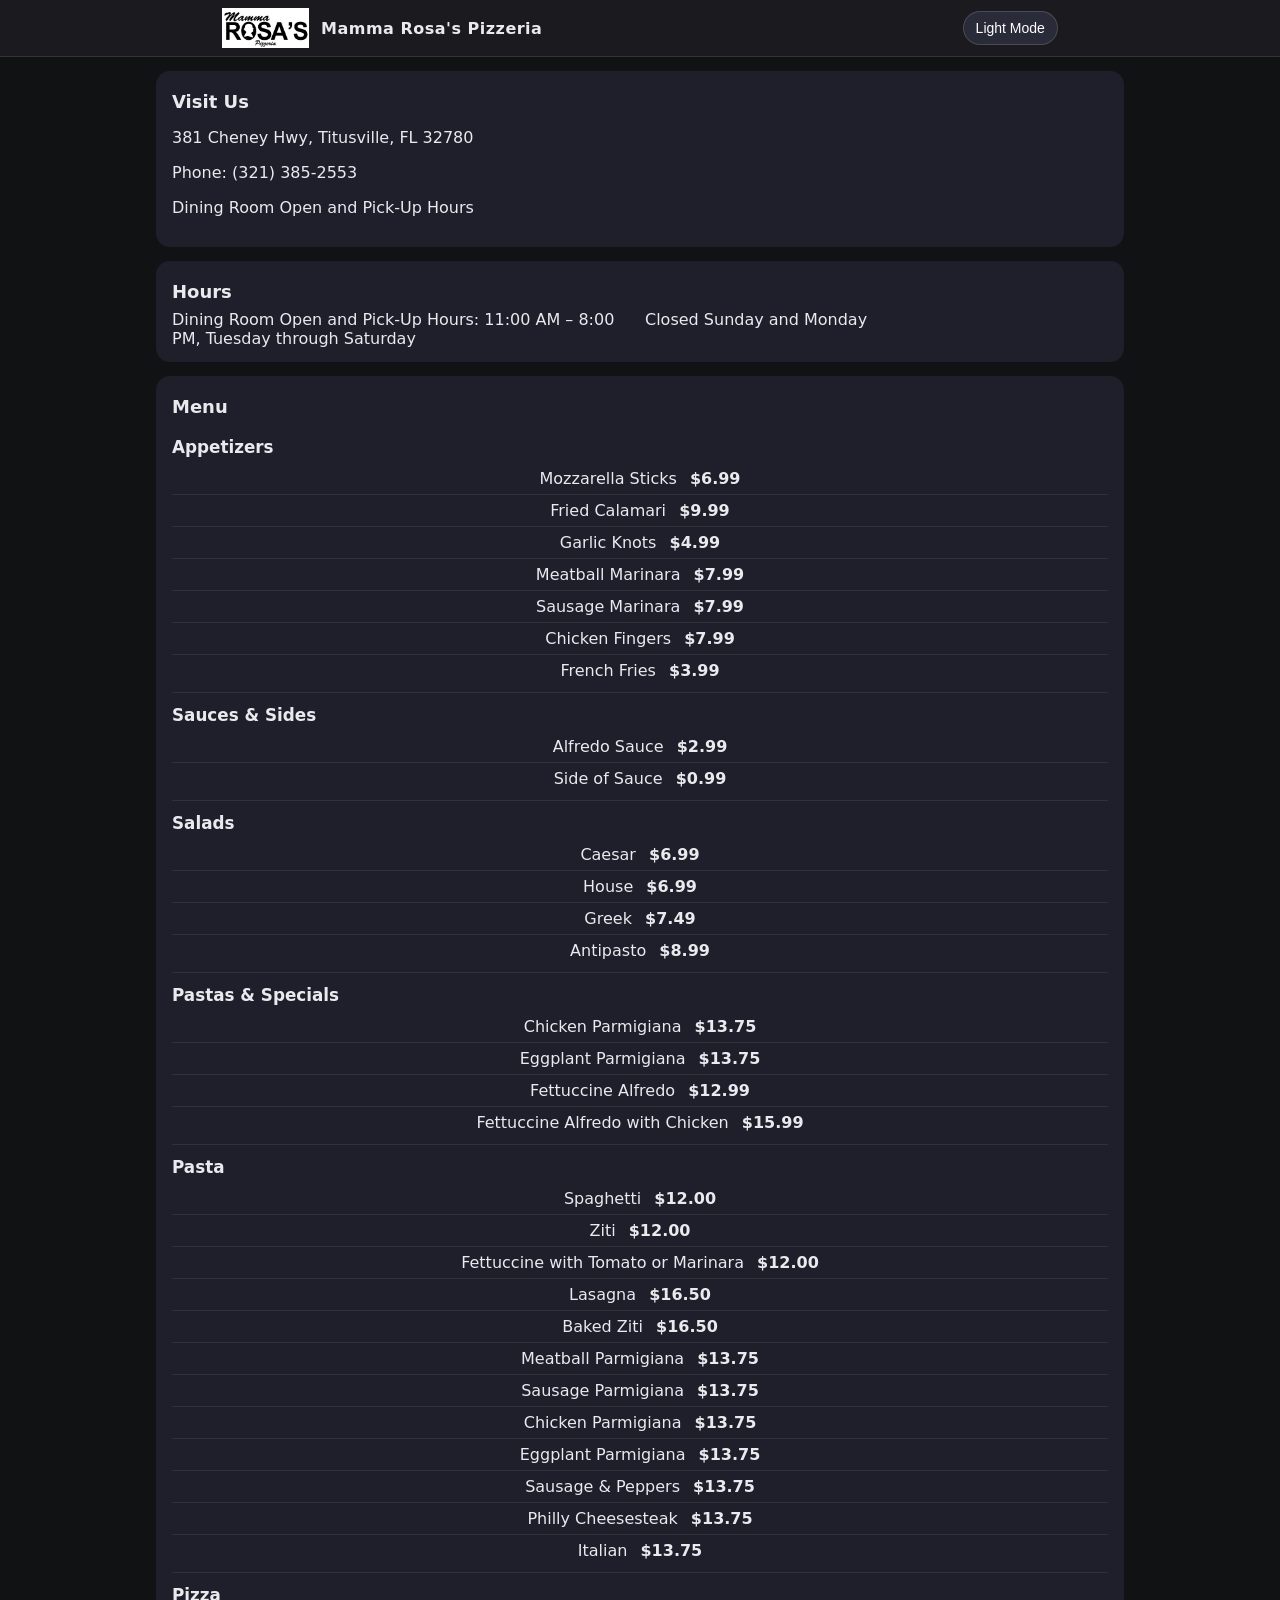
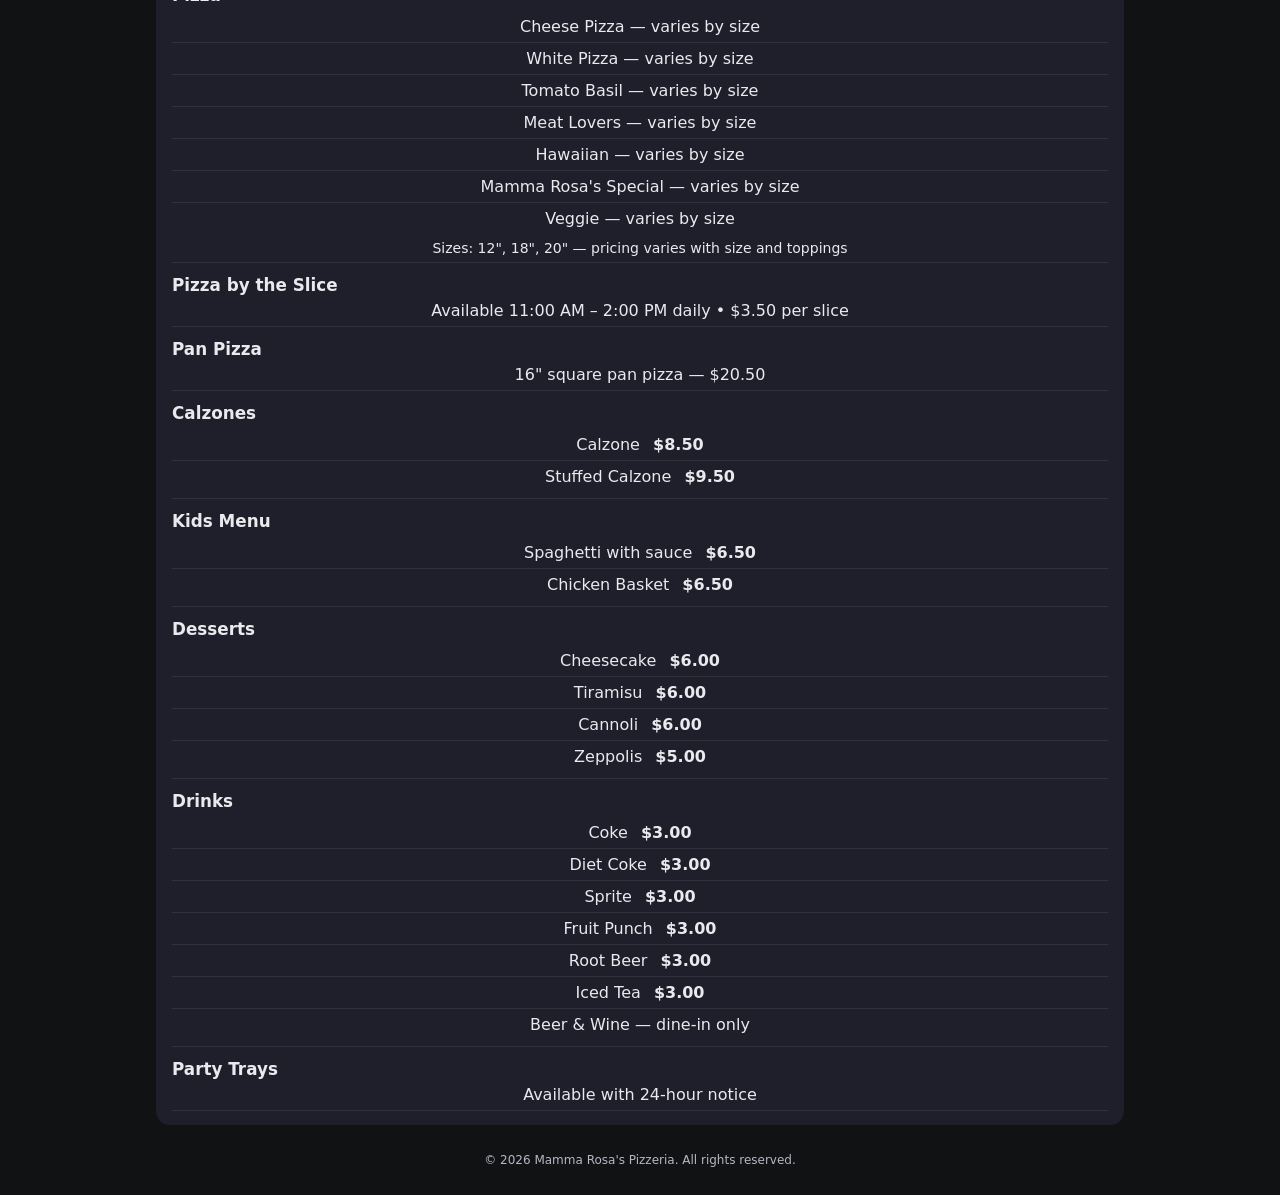
<file: index.html>
<!DOCTYPE html>
<html lang="en">
<head>
  <meta charset="utf-8" />
  <meta name="viewport" content="width=device-width, initial-scale=1" />
  <title>Mamma Rosa's Pizzeria - Titusville</title>
  <style>
    :root{
      --bg: #111214;
      --card: #1e1f2a;
      --text: #e9e9ee;
      --muted: #b8b6c2;
      --accent: #e74c3c;
      --border: rgba(255,255,255,.08);

      --btn-bg: #2a2b38;
      --btn-text: #fff;
      --btn-border: rgba(255,255,255,.15);
    }
    [data-theme="light"]{
      --bg: #f6f7fb;
      --card: #ffffff;
      --text: #0e1116;
      --muted: #5b6470;
      --border: rgba(0,0,0,.08);
      --btn-bg: #e6e8ee;
      --btn-text: #111;
      --btn-border: rgba(0,0,0,.1);
    }

    *{box-sizing:border-box}
    html,body{margin:0;padding:0;background:var(--bg);color:var(--text);font-family:Inter, system-ui, -apple-system, "Segoe UI", Roboto, Arial, sans-serif}
    a{color:inherit;text-decoration:none}
    header{position:sticky;top:0;z-index:10;background:#1a1a1f;border-bottom:1px solid #333; display:flex; justify-content:space-between; align-items:center; padding:8px 12px}
    .brand{display:flex;align-items:center;gap:12px}
    .brand img{height:40px;width:auto}
    .brand-title{font-weight:700;letter-spacing:.5px}
    .top-actions{display:flex;gap:8px; align-items:center}
    .theme-toggle{
      background:var(--btn-bg);
      color:var(--btn-text);
      border:1px solid var(--btn-border);
      border-radius:999px;
      padding:8px 12px;
      font-size:14px;
      cursor:pointer;
    }
    .theme-toggle[aria-pressed="true"]{ outline:2px solid var(--accent); outline-offset:2px; }

    .wrap{max-width:1000px;margin:0 auto;padding:0 16px}
    nav{display:flex;gap:10px;flex-wrap:wrap}
    nav a{padding:8px 12px;border-radius:6px;background:#2a2b38;color:#fff;font-size:14px}
    main{padding:20px 0 60px}
    /* Hero removed in this version; keep a compact header space if needed */
    .section{background:var(--card);border-radius:14px;padding:14px 16px;margin:14px 0}
    .section h2{margin:6px 0 8px;font-size:18px}
    .grid{display:grid;grid-template-columns:1fr;gap:10px}
    @media (min-width:700px){
      .grid{grid-template-columns:1fr 1fr}
    }
    ul{list-style:none;margin:0;padding:0}
    li{padding:6px 0;border-bottom:1px solid var(--border); text-align:center}
    li:last-child{border-bottom:0}
    .price{margin-left:8px; font-weight:700; display:inline-block}
    /* Menu: center items in single column with inline price */
    .menu-section{padding:6px 0;border-bottom:1px solid rgba(255,255,255,.08)}
    .menu-section h3{font-size:1.05rem;margin:6px 0}
    /* Gallery removed: keep nothing related to it */

    .footer{text-align:center;color:var(--muted);font-size:12px;margin:28px 0}
    .sr-only{position:absolute;width:1px;height:1px;padding:0;margin:-1px;overflow:hidden;clip:rect(0,0,0,0);white-space:nowrap;border:0}
  </style>
</head>
<body>
  <header aria-label="Site header">
    <div class="wrap brand" aria-label="Brand">
      <img src="images/mammarosas.png" alt="Mamma Rosa's Pizzeria logo" />
      <div class="brand-title">Mamma Rosa's Pizzeria</div>
    </div>
    <div class="wrap top-actions" aria-label="Theme control">
      <button id="themeBtn" class="theme-toggle" aria-pressed="false" title="Toggle color mode">Light/Dark</button>
    </div>
  </header>

  <main class="wrap" id="content">
    <!-- Removed hero/gallery to match request -->

    <!-- Location & contact -->
    <section id="location" class="section" aria-label="Location">
      <h2>Visit Us</h2>
      <p>381 Cheney Hwy, Titusville, FL 32780</p>
      <p>Phone: <a href="tel:+13213852553">(321) 385-2553</a></p>
      <p>Dining Room Open and Pick-Up Hours</p>
    </section>

    <!-- Hours -->
    <section id="hours" class="section" aria-label="Hours">
      <h2>Hours</h2>
      <div class="grid" aria-label="Weekly hours">
        <div>Dining Room Open and Pick-Up Hours: 11:00 AM – 8:00 PM, Tuesday through Saturday</div>
        <div>Closed Sunday and Monday</div>
      </div>
    </section>

    <!-- Full Menu (embedded) -->
    <section id="menu" class="section" aria-label="Full menu">
      <h2>Menu</h2>

      <section class="menu-section" aria-label="Appetizers">
        <h3>Appetizers</h3>
        <ul>
          <li>Mozzarella Sticks <span class="price">$6.99</span></li>
          <li>Fried Calamari <span class="price">$9.99</span></li>
          <li>Garlic Knots <span class="price">$4.99</span></li>
          <li>Meatball Marinara <span class="price">$7.99</span></li>
          <li>Sausage Marinara <span class="price">$7.99</span></li>
          <li>Chicken Fingers <span class="price">$7.99</span></li>
          <li>French Fries <span class="price">$3.99</span></li>
        </ul>
      </section>

      <section class="menu-section" aria-label="Sauces & Sides">
        <h3>Sauces & Sides</h3>
        <ul>
          <li>Alfredo Sauce <span class="price">$2.99</span></li>
          <li>Side of Sauce <span class="price">$0.99</span></li>
        </ul>
      </section>

      <section class="menu-section" aria-label="Salads">
        <h3>Salads</h3>
        <ul>
          <li>Caesar <span class="price">$6.99</span></li>
          <li>House <span class="price">$6.99</span></li>
          <li>Greek <span class="price">$7.49</span></li>
          <li>Antipasto <span class="price">$8.99</span></li>
        </ul>
      </section>

      <section class="menu-section" aria-label="Pastas & Specials">
        <h3>Pastas & Specials</h3>
        <ul>
          <li>Chicken Parmigiana <span class="price">$13.75</span></li>
          <li>Eggplant Parmigiana <span class="price">$13.75</span></li>
          <li>Fettuccine Alfredo <span class="price">$12.99</span></li>
          <li>Fettuccine Alfredo with Chicken <span class="price">$15.99</span></li>
        </ul>
      </section>

      <section class="menu-section" aria-label="Pasta">
        <h3>Pasta</h3>
        <ul>
          <li>Spaghetti <span class="price">$12.00</span></li>
          <li>Ziti <span class="price">$12.00</span></li>
          <li>Fettuccine with Tomato or Marinara <span class="price">$12.00</span></li>
          <li>Lasagna <span class="price">$16.50</span></li>
          <li>Baked Ziti <span class="price">$16.50</span></li>
          <li>Meatball Parmigiana <span class="price">$13.75</span></li>
          <li>Sausage Parmigiana <span class="price">$13.75</span></li>
          <li>Chicken Parmigiana <span class="price">$13.75</span></li>
          <li>Eggplant Parmigiana <span class="price">$13.75</span></li>
          <li>Sausage & Peppers <span class="price">$13.75</span></li>
          <li>Philly Cheesesteak <span class="price">$13.75</span></li>
          <li>Italian <span class="price">$13.75</span></li>
        </ul>
      </section>

      <section class="menu-section" aria-label="Pizza">
        <h3>Pizza</h3>
        <ul>
          <li>Cheese Pizza — varies by size</li>
          <li>White Pizza — varies by size</li>
          <li>Tomato Basil — varies by size</li>
          <li>Meat Lovers — varies by size</li>
          <li>Hawaiian — varies by size</li>
          <li>Mamma Rosa's Special — varies by size</li>
          <li>Veggie — varies by size</li>
        </ul>
        <p style="text-align:center;margin:6px 0 0;font-size:14px;">Sizes: 12", 18", 20" — pricing varies with size and toppings</p>
      </section>

      <section class="menu-section" aria-label="Pizza by the Slice">
        <h3>Pizza by the Slice</h3>
        <p style="text-align:center;margin:6px 0 0;">Available 11:00 AM – 2:00 PM daily • $3.50 per slice</p>
      </section>

      <section class="menu-section" aria-label="Pan Pizza">
        <h3>Pan Pizza</h3>
        <p style="text-align:center;margin:6px 0 0;">16" square pan pizza — $20.50</p>
      </section>

      <section class="menu-section" aria-label="Calzones">
        <h3>Calzones</h3>
        <ul>
          <li>Calzone <span class="price">$8.50</span></li>
          <li>Stuffed Calzone <span class="price">$9.50</span></li>
        </ul>
      </section>

      <section class="menu-section" aria-label="Kids Menu">
        <h3>Kids Menu</h3>
        <ul>
          <li>Spaghetti with sauce <span class="price">$6.50</span></li>
          <li>Chicken Basket <span class="price">$6.50</span></li>
        </ul>
      </section>

      <section class="menu-section" aria-label="Desserts">
        <h3>Desserts</h3>
        <ul>
          <li>Cheesecake <span class="price">$6.00</span></li>
          <li>Tiramisu <span class="price">$6.00</span></li>
          <li>Cannoli <span class="price">$6.00</span></li>
          <li>Zeppolis <span class="price">$5.00</span></li>
        </ul>
      </section>

      <section class="menu-section" aria-label="Drinks">
        <h3>Drinks</h3>
        <ul>
          <li>Coke <span class="price">$3.00</span></li>
          <li>Diet Coke <span class="price">$3.00</span></li>
          <li>Sprite <span class="price">$3.00</span></li>
          <li>Fruit Punch <span class="price">$3.00</span></li>
          <li>Root Beer <span class="price">$3.00</span></li>
          <li>Iced Tea <span class="price">$3.00</span></li>
          <li>Beer &amp; Wine — dine-in only</li>
        </ul>
      </section>

      <section class="menu-section" aria-label="Party Trays">
        <h3>Party Trays</h3>
        <p style="text-align:center;margin:6px 0 0;">Available with 24-hour notice</p>
      </section>
    </section>

    <section class="footer" aria-label="Footer">
      <p>© <span id="year"></span> Mamma Rosa's Pizzeria. All rights reserved.</p>
    </section>
  </main>

  <script>
    // Year
    document.getElementById('year').textContent = new Date().getFullYear();

    // Theme toggle
    (function(){
      const btn = document.getElementById('themeBtn');
      const current = localStorage.getItem('theme');
      if(current){
        document.documentElement.setAttribute('data-theme', current);
        btn.setAttribute('aria-pressed', current === 'light' ? 'true' : 'false');
        btn.textContent = current === 'light' ? 'Dark Mode' : 'Light Mode';
      } else {
        // default to dark
        document.documentElement.setAttribute('data-theme', 'dark');
        btn.textContent = 'Light Mode';
        btn.setAttribute('aria-pressed','false');
      }

      btn.addEventListener('click', () => {
        const isLight = document.documentElement.getAttribute('data-theme') === 'light';
        const next = isLight ? 'dark' : 'light';
        document.documentElement.setAttribute('data-theme', next);
        localStorage.setItem('theme', next);
        btn.textContent = next === 'light' ? 'Dark Mode' : 'Light Mode';
        btn.setAttribute('aria-pressed', next === 'light' ? 'true' : 'false');
      });
    })();
  </script>
</body>
</html>
</file>
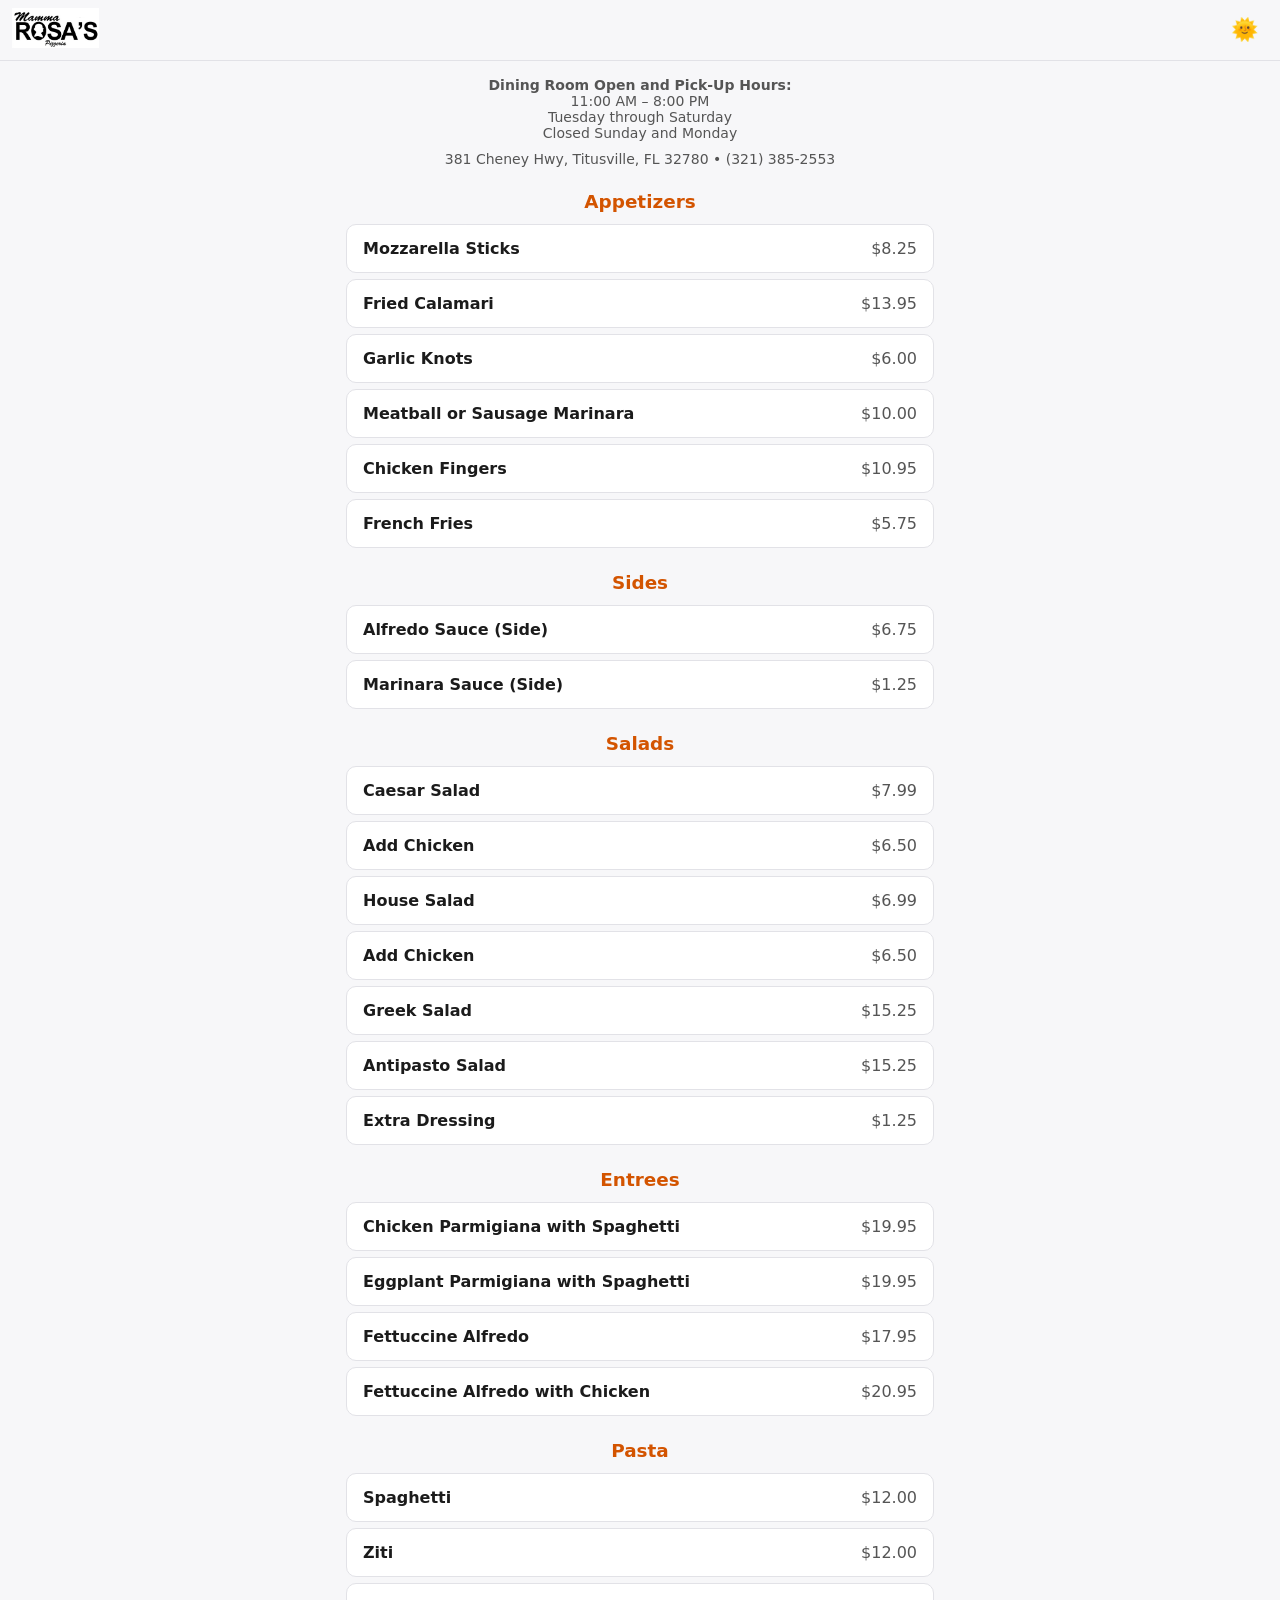
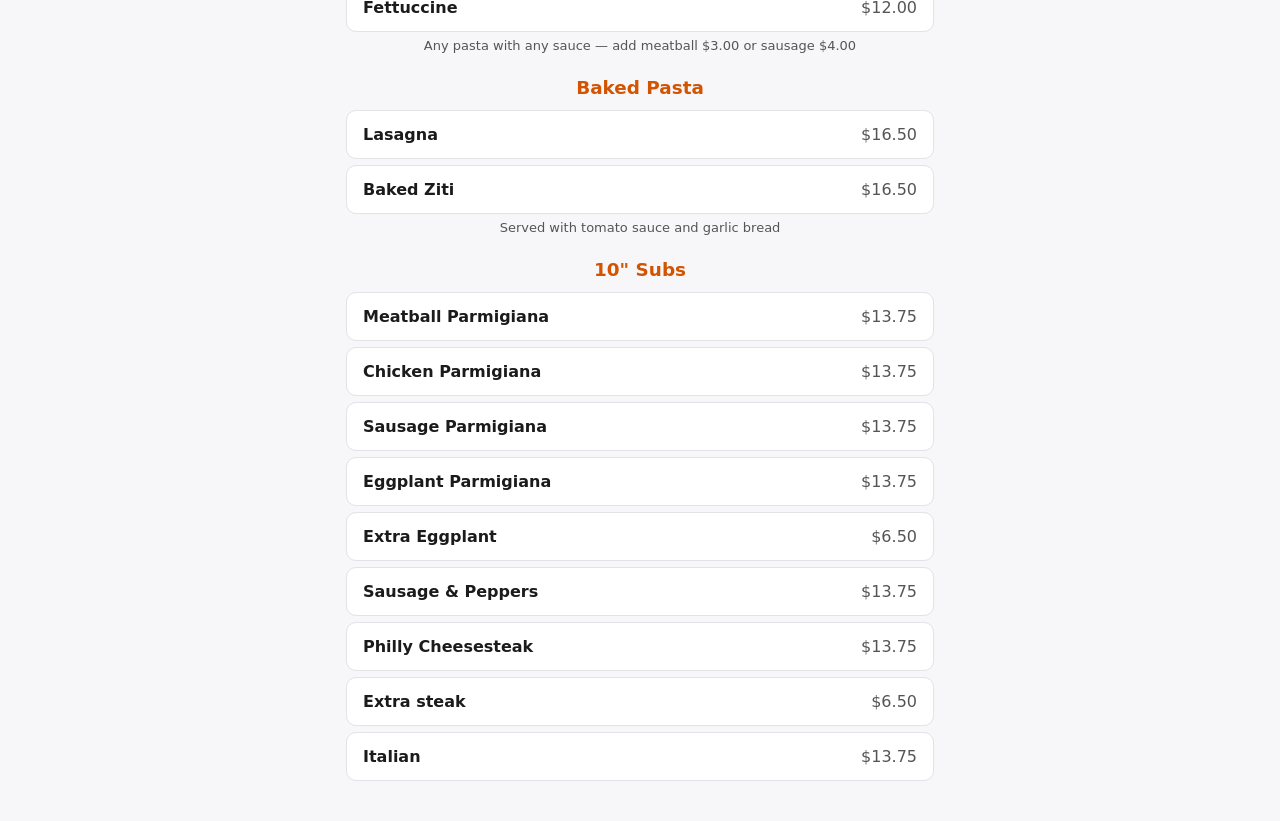
<file: index3.html>
<!DOCTYPE html>
<html lang="en">
<head>
  <meta charset="UTF-8" />
  <meta name="viewport" content="width=device-width, initial-scale=1.0"/>
  <title>Mamma Rosa's Pizzeria - Titusville</title>
  <style>
    :root {
      --bg: #0f0f12;
      --card: #181a21;
      --text: #e9e9e9;
      --muted: #b5b5b5;
      --accent: #e67e22;
      --border: #2a2a2f;
      --shadow: 0 6px 20px rgba(0,0,0,.25);
    }
    [data-theme="light"] {
      --bg: #f7f7f9;
      --card: #ffffff;
      --text: #1b1b1b;
      --muted: #555;
      --accent: #d35400;
      --border: #e2e2e7;
      --shadow: 0 6px 20px rgba(0,0,0,.08);
    }
    * { box-sizing: border-box; }
    html, body { margin: 0; padding: 0; background: var(--bg); color: var(--text); font-family: system-ui, -apple-system, "Segoe UI", Roboto, Arial, sans-serif; }
    .container { max-width: 620px; margin: 0 auto; padding: 16px; }
    header { display: flex; align-items: center; justify-content: space-between; padding: 8px 12px; position: sticky; top: 0; background: var(--bg); z-index: 50; border-bottom: 1px solid var(--border); }
    .brand img { height: 40px; }
    .theme-toggle { background: transparent; border: 0; color: var(--text); font-size: 22px; cursor: pointer; padding: 6px 10px; }
    .hours, .contact { font-size: 14px; color: var(--muted); text-align: center; }
    .section { margin: 24px 0; }
    h2 { text-align: center; font-size: 1.15rem; margin: 4px 0 12px; color: var(--accent); }
    .menu-grid { display: flex; flex-direction: column; gap: 6px; }
    .item { display: flex; justify-content: space-between; align-items: center; padding: 14px 16px; border-radius: 10px; background: var(--card); border: 1px solid var(--border); cursor: pointer; }
    .item .name { font-weight: 600; }
    .item .price { color: var(--muted); font-weight: 500; }
    .modal { display: none; position: fixed; z-index: 100; left: 0; top: 0; width: 100%; height: 100%; background: rgba(0,0,0,.65); }
    .modal-content { background: var(--card); margin: 10% auto; padding: 20px; border-radius: 12px; width: 92%; max-width: 380px; position: relative; }
    .modal-close { position: absolute; top: 10px; right: 14px; border: 0; background: transparent; font-size: 24px; cursor: pointer; color: var(--muted); }
    .modal-image { width: 100%; height: auto; border-radius: 8px; }
    .modal-desc { margin-top: 14px; font-size: 15px; line-height: 1.4; color: var(--text); }
  </style>
</head>
<body>
  <header>
    <div class="brand">
      <img src="images/mammarosas.png" alt="Mamma Rosa's Logo" />
    </div>
    <button class="theme-toggle" id="themeToggle" aria-label="Toggle theme">🌙</button>
  </header>

  <div class="container">
    <div class="hours">
      <strong>Dining Room Open and Pick-Up Hours:</strong><br>
      11:00 AM – 8:00 PM<br>
      Tuesday through Saturday<br>
      Closed Sunday and Monday
    </div>

    <div class="contact" style="margin-top:10px;">
      381 Cheney Hwy, Titusville, FL 32780 • (321) 385-2553
    </div>

    <div class="section" id="menu">
      <h2>Appetizers</h2>
      <div class="menu-grid">
        <div class="item" data-item="Mozzarella Sticks"><span class="name">Mozzarella Sticks</span><span class="price">$8.25</span></div>
        <div class="item" data-item="Fried Calamari"><span class="name">Fried Calamari</span><span class="price">$13.95</span></div>
        <div class="item" data-item="Garlic Knots"><span class="name">Garlic Knots</span><span class="price">$6.00</span></div>
        <div class="item" data-item="Meatball or Sausage Marinara"><span class="name">Meatball or Sausage Marinara</span><span class="price">$10.00</span></div>
        <div class="item" data-item="Chicken Fingers"><span class="name">Chicken Fingers</span><span class="price">$10.95</span></div>
        <div class="item" data-item="French Fries"><span class="name">French Fries</span><span class="price">$5.75</span></div>
      </div>
    </div>

    <div class="section">
      <h2>Sides</h2>
      <div class="menu-grid">
        <div class="item" data-item="Alfredo Sauce (Side)"><span class="name">Alfredo Sauce (Side)</span><span class="price">$6.75</span></div>
        <div class="item" data-item="Marinara Sauce (Side)"><span class="name">Marinara Sauce (Side)</span><span class="price">$1.25</span></div>
      </div>
    </div>

    <div class="section">
      <h2>Salads</h2>
      <div class="menu-grid">
        <div class="item" data-item="Caesar Salad"><span class="name">Caesar Salad</span><span class="price">$7.99</span></div>
        <div class="item" data-item="Add Chicken (Salad)"><span class="name">Add Chicken</span><span class="price">$6.50</span></div>
        <div class="item" data-item="House Salad"><span class="name">House Salad</span><span class="price">$6.99</span></div>
        <div class="item" data-item="Add Chicken (House)"><span class="name">Add Chicken</span><span class="price">$6.50</span></div>
        <div class="item" data-item="Greek Salad"><span class="name">Greek Salad</span><span class="price">$15.25</span></div>
        <div class="item" data-item="Antipasto Salad"><span class="name">Antipasto Salad</span><span class="price">$15.25</span></div>
        <div class="item" data-item="Extra Dressing"><span class="name">Extra Dressing</span><span class="price">$1.25</span></div>
      </div>
    </div>

    <div class="section">
      <h2>Entrees</h2>
      <div class="menu-grid">
        <div class="item" data-item="Chicken Parmigiana with Spaghetti"><span class="name">Chicken Parmigiana with Spaghetti</span><span class="price">$19.95</span></div>
        <div class="item" data-item="Eggplant Parmigiana with Spaghetti"><span class="name">Eggplant Parmigiana with Spaghetti</span><span class="price">$19.95</span></div>
        <div class="item" data-item="Fettuccine Alfredo"><span class="name">Fettuccine Alfredo</span><span class="price">$17.95</span></div>
        <div class="item" data-item="Fettuccine Alfredo with Chicken"><span class="name">Fettuccine Alfredo with Chicken</span><span class="price">$20.95</span></div>
      </div>
    </div>

    <div class="section">
      <h2>Pasta</h2>
      <div class="menu-grid">
        <div class="item" data-item="Spaghetti"><span class="name">Spaghetti</span><span class="price">$12.00</span></div>
        <div class="item" data-item="Ziti"><span class="name">Ziti</span><span class="price">$12.00</span></div>
        <div class="item" data-item="Fettuccine"><span class="name">Fettuccine</span><span class="price">$12.00</span></div>
      </div>
      <p style="text-align:center; font-size:13px; color:var(--muted); margin-top:6px;">Any pasta with any sauce — add meatball $3.00 or sausage $4.00</p>
    </div>

    <div class="section">
      <h2>Baked Pasta</h2>
      <div class="menu-grid">
        <div class="item" data-item="Lasagna"><span class="name">Lasagna</span><span class="price">$16.50</span></div>
        <div class="item" data-item="Baked Ziti"><span class="name">Baked Ziti</span><span class="price">$16.50</span></div>
      </div>
      <p style="text-align:center; font-size:13px; color:var(--muted); margin-top:6px;">Served with tomato sauce and garlic bread</p>
    </div>

    <div class="section">
      <h2>10" Subs</h2>
      <div class="menu-grid">
        <div class="item" data-item="Meatball Parmigiana"><span class="name">Meatball Parmigiana</span><span class="price">$13.75</span></div>
        <div class="item" data-item="Chicken Parmigiana (subs)"><span class="name">Chicken Parmigiana</span><span class="price">$13.75</span></div>
        <div class="item" data-item="Sausage Parmigiana"><span class="name">Sausage Parmigiana</span><span class="price">$13.75</span></div>
        <div class="item" data-item="Eggplant Parmigiana (subs)"><span class="name">Eggplant Parmigiana</span><span class="price">$13.75</span></div>
        <div class="item" data-item="Extra Eggplant"><span class="name">Extra Eggplant</span><span class="price">$6.50</span></div>
        <div class="item" data-item="Sausage & Peppers"><span class="name">Sausage & Peppers</span><span class="price">$13.75</span></div>
        <div class="item" data-item="Philly Cheesesteak"><span class="name">Philly Cheesesteak</span><span class="price">$13.75</span></div>
        <div class="item" data-item="Extra steak"><span class="name">Extra steak</span><span class="price">$6.50</span></div>
        <div class="item" data-item="Italian"><span class="name">Italian</span><span class="price">$13.75</span></div>
      </div>
    </div>
  </div>

  <div id="modals-root"></div>

  <script>
    const themeBtn = document.getElementById('themeToggle');
    const root = document.documentElement;
    function setTheme(mode) {
      if (mode === 'light') {
        root.setAttribute('data-theme', 'light');
        themeBtn.textContent = '🌞';
        localStorage.setItem('theme', 'light');
      } else {
        root.setAttribute('data-theme', 'dark');
        themeBtn.textContent = '🌙';
        localStorage.setItem('theme', 'dark');
      }
    }
    const saved = localStorage.getItem('theme') || 'dark';
    setTheme(saved);
    themeBtn.addEventListener('click', () => {
      const current = root.getAttribute('data-theme');
      setTheme(current === 'dark' ? 'light' : 'dark');
    });

    const items = [
      {name:'Mozzarella Sticks',price:'8.25',desc:'Crispy breaded mozzarella sticks with marinara sauce.'},
      {name:'Fried Calamari',price:'13.95',desc:'Golden fried calamari with marinara or lemon.'},
      {name:'Garlic Knots',price:'6.00',desc:'Fresh dough knots brushed with garlic butter.'},
      {name:'Meatball or Sausage Marinara',price:'10.00',desc:'Homemade meatballs or sausage in marinara.'},
      {name:'Chicken Fingers',price:'10.95',desc:'Breaded chicken tenders with dipping sauce.'},
      {name:'French Fries',price:'5.75',desc:'Crispy fried potatoes.'},
      {name:'Alfredo Sauce (Side)',price:'6.75',desc:'Creamy Alfredo sauce to dip or pour.'},
      {name:'Marinara Sauce (Side)',price:'1.25',desc:'Tomato marinara sauce for dipping.'},
      {name:'Caesar Salad',price:'7.99',desc:'Romaine, parmesan, croutons, caesar dressing.'},
      {name:'Add Chicken (Salad)',price:'6.50',desc:'Grilled chicken add-on for salad.'},
      {name:'House Salad',price:'6.99',desc:'Mixed greens with tomatoes and cucumbers.'},
      {name:'Add Chicken (House)',price:'6.50',desc:'Grilled chicken add-on for salad.'},
      {name:'Greek Salad',price:'15.25',desc:'Feta, olives, cucumber, tomato, onion, vinaigrette.'},
      {name:'Antipasto Salad',price:'15.25',desc:'Assorted meats, cheeses, olives and peppers.'},
      {name:'Extra Dressing',price:'1.25',desc:'Extra dressing for salads.'},
      {name:'Chicken Parmigiana with Spaghetti',price:'19.95',desc:'Breaded chicken parm with spaghetti.'},
      {name:'Eggplant Parmigiana with Spaghetti',price:'19.95',desc:'Eggplant parm with spaghetti.'},
      {name:'Fettuccine Alfredo',price:'17.95',desc:'Creamy Alfredo sauce over fettuccine.'},
      {name:'Fettuccine Alfredo with Chicken',price:'20.95',desc:'Fettuccine with Alfredo and chicken.'},
      {name:'Spaghetti',price:'12.00',desc:'Classic spaghetti pasta with your choice of sauce.'},
      {name:'Ziti',price:'12.00',desc:'Ziti pasta with your choice of sauce.'},
      {name:'Fettuccine',price:'12.00',desc:'Flat pasta noodles with your choice of sauce.'},
      {name:'Lasagna',price:'16.50',desc:'Layered pasta with meat, cheese and tomato sauce.'},
      {name:'Baked Ziti',price:'16.50',desc:'Ziti baked with ricotta and mozzarella.'},
      {name:'Meatball Parmigiana',price:'13.75',desc:'Meatballs, marinara, mozzarella on a 10" roll.'},
      {name:'Chicken Parmigiana (subs)',price:'13.75',desc:'Breaded chicken parm with marinara and mozzarella.'},
      {name:'Sausage Parmigiana',price:'13.75',desc:'Sausage parm with marinara and mozzarella.'},
      {name:'Eggplant Parmigiana (subs)',price:'13.75',desc:'Eggplant parm with marinara and mozzarella.'},
      {name:'Extra Eggplant',price:'6.50',desc:'Add extra eggplant to your sandwich.'},
      {name:'Sausage & Peppers',price:'13.75',desc:'Sausage with peppers and onions.'},
      {name:'Philly Cheesesteak',price:'13.75',desc:'Green peppers, onions, mushrooms, mozzarella.'},
      {name:'Extra steak',price:'6.50',desc:'Extra steak addition for Philly steak.'},
      {name:'Italian',price:'13.75',desc:'Ham, salami, pepperoni, cheese, lettuce, tomato, onion, oil & vinegar.'}
    ];

    const modalsRoot = document.getElementById('modals-root');
    items.forEach((it, idx) => {
      const modal = document.createElement('div');
      modal.className = 'modal';
      modal.id = 'modal-' + idx;
      const content = document.createElement('div');
      content.className = 'modal-content';
      const closeBtn = document.createElement('button');
      closeBtn.className = 'modal-close';
      closeBtn.innerHTML = '&times;';
      closeBtn.onclick = () => modal.style.display = 'none';
      const img = document.createElement('img');
      img.src = 'images/icon-192.png';
      img.alt = it.name;
      img.className = 'modal-image';
      const desc = document.createElement('div');
      desc.className = 'modal-desc';
      desc.textContent = it.name + (it.price ? ' — $' + it.price : '') + (it.desc ? ' — ' + it.desc : '');
      content.append(closeBtn, img, desc);
      modal.appendChild(content);
      modalsRoot.appendChild(modal);
    });

    document.querySelectorAll('.item').forEach(el => {
      el.addEventListener('click', () => {
        const name = el.dataset.item;
        const match = items.findIndex(x => x.name === name);
        const modal = document.getElementById('modal-' + match);
        if (modal) modal.style.display = 'block';
      });
    });

    window.addEventListener('click', e => {
      document.querySelectorAll('.modal').forEach(m => {
        if (e.target === m) m.style.display = 'none';
      });
    });
  </script>
</body>
</html>
</file>
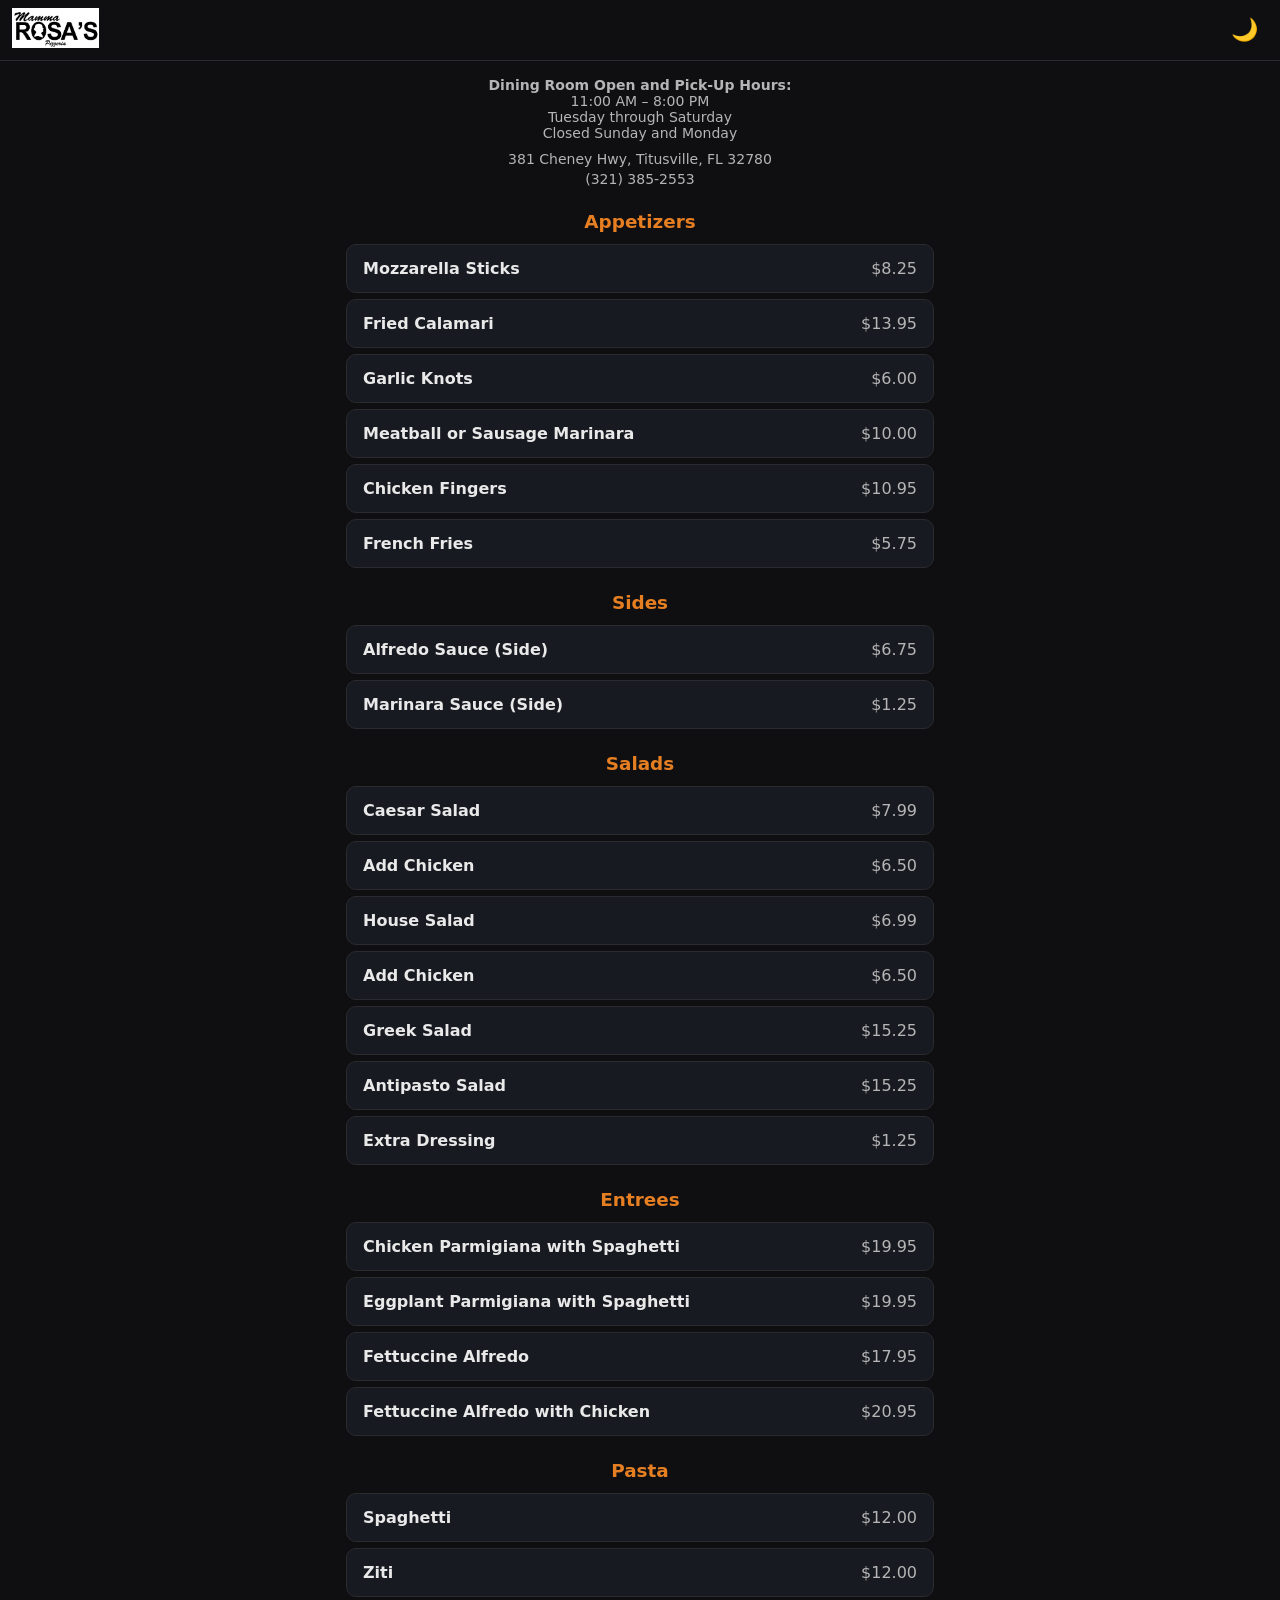
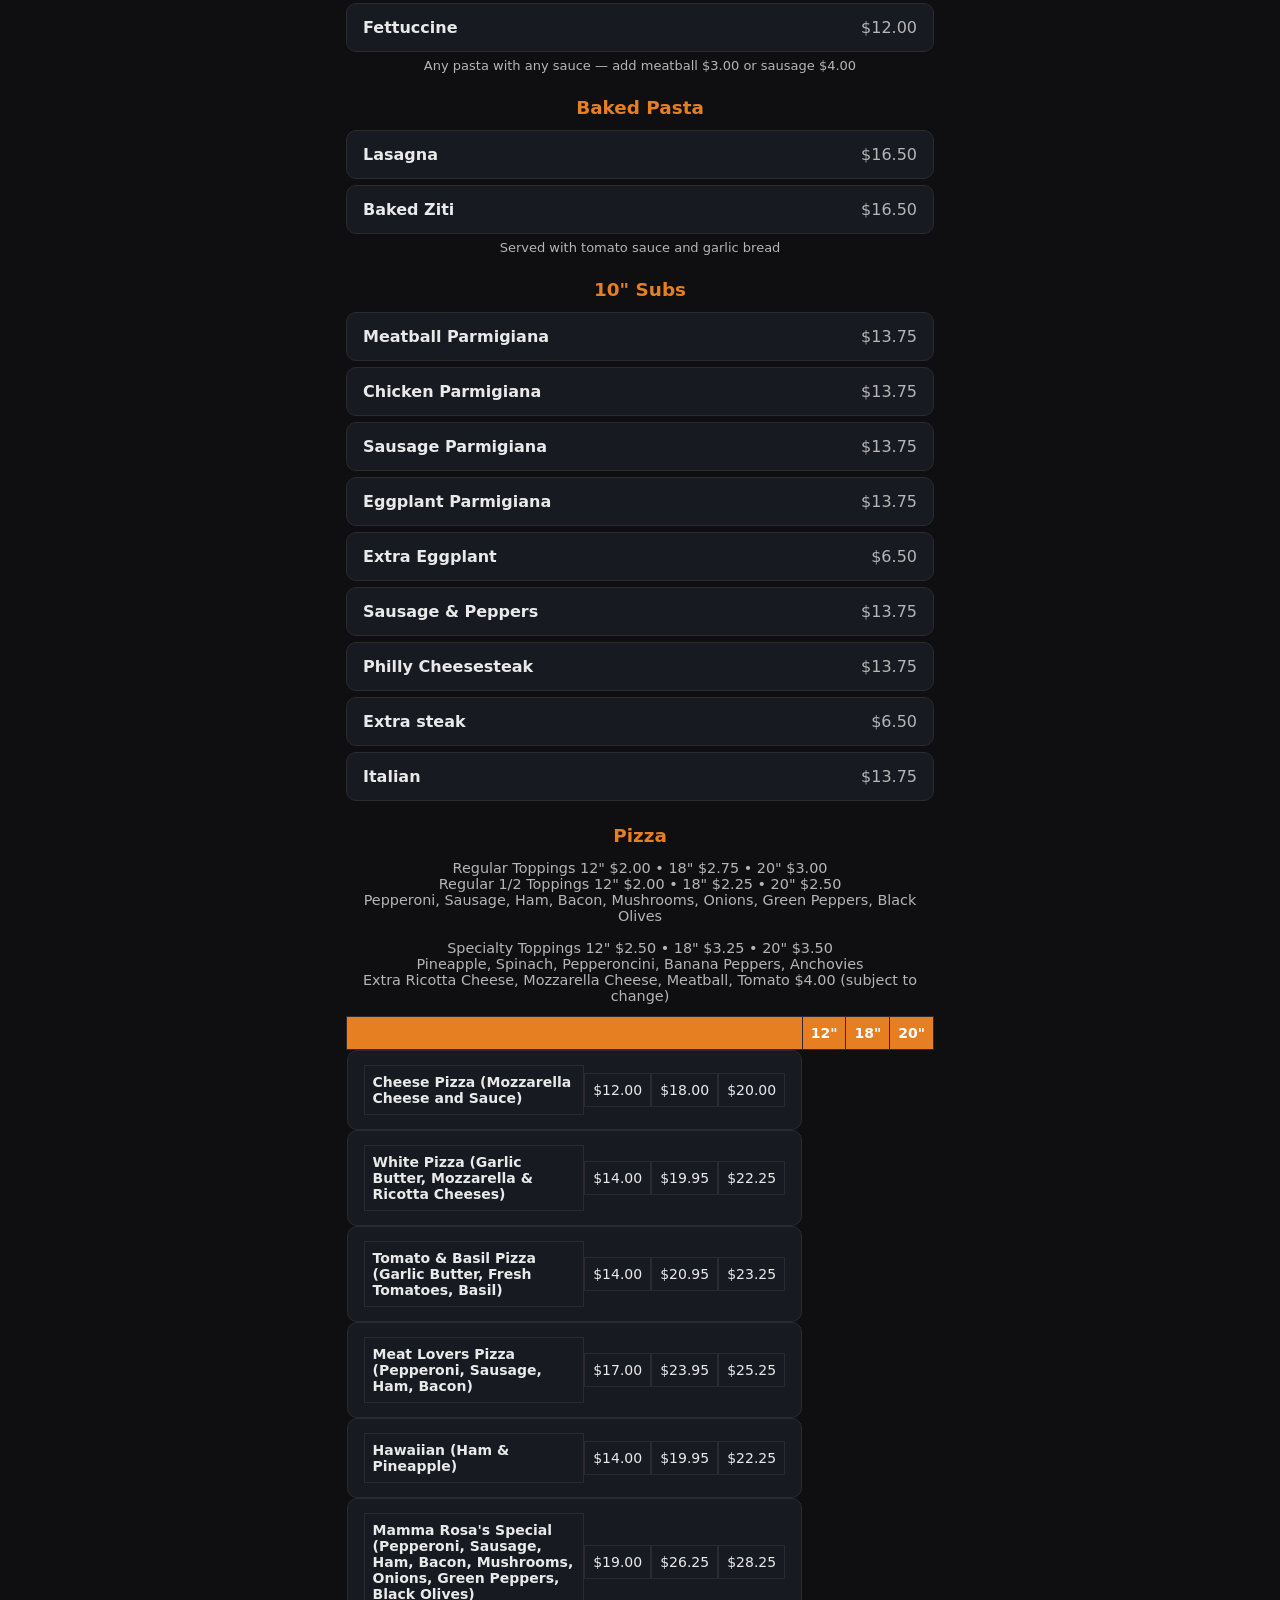
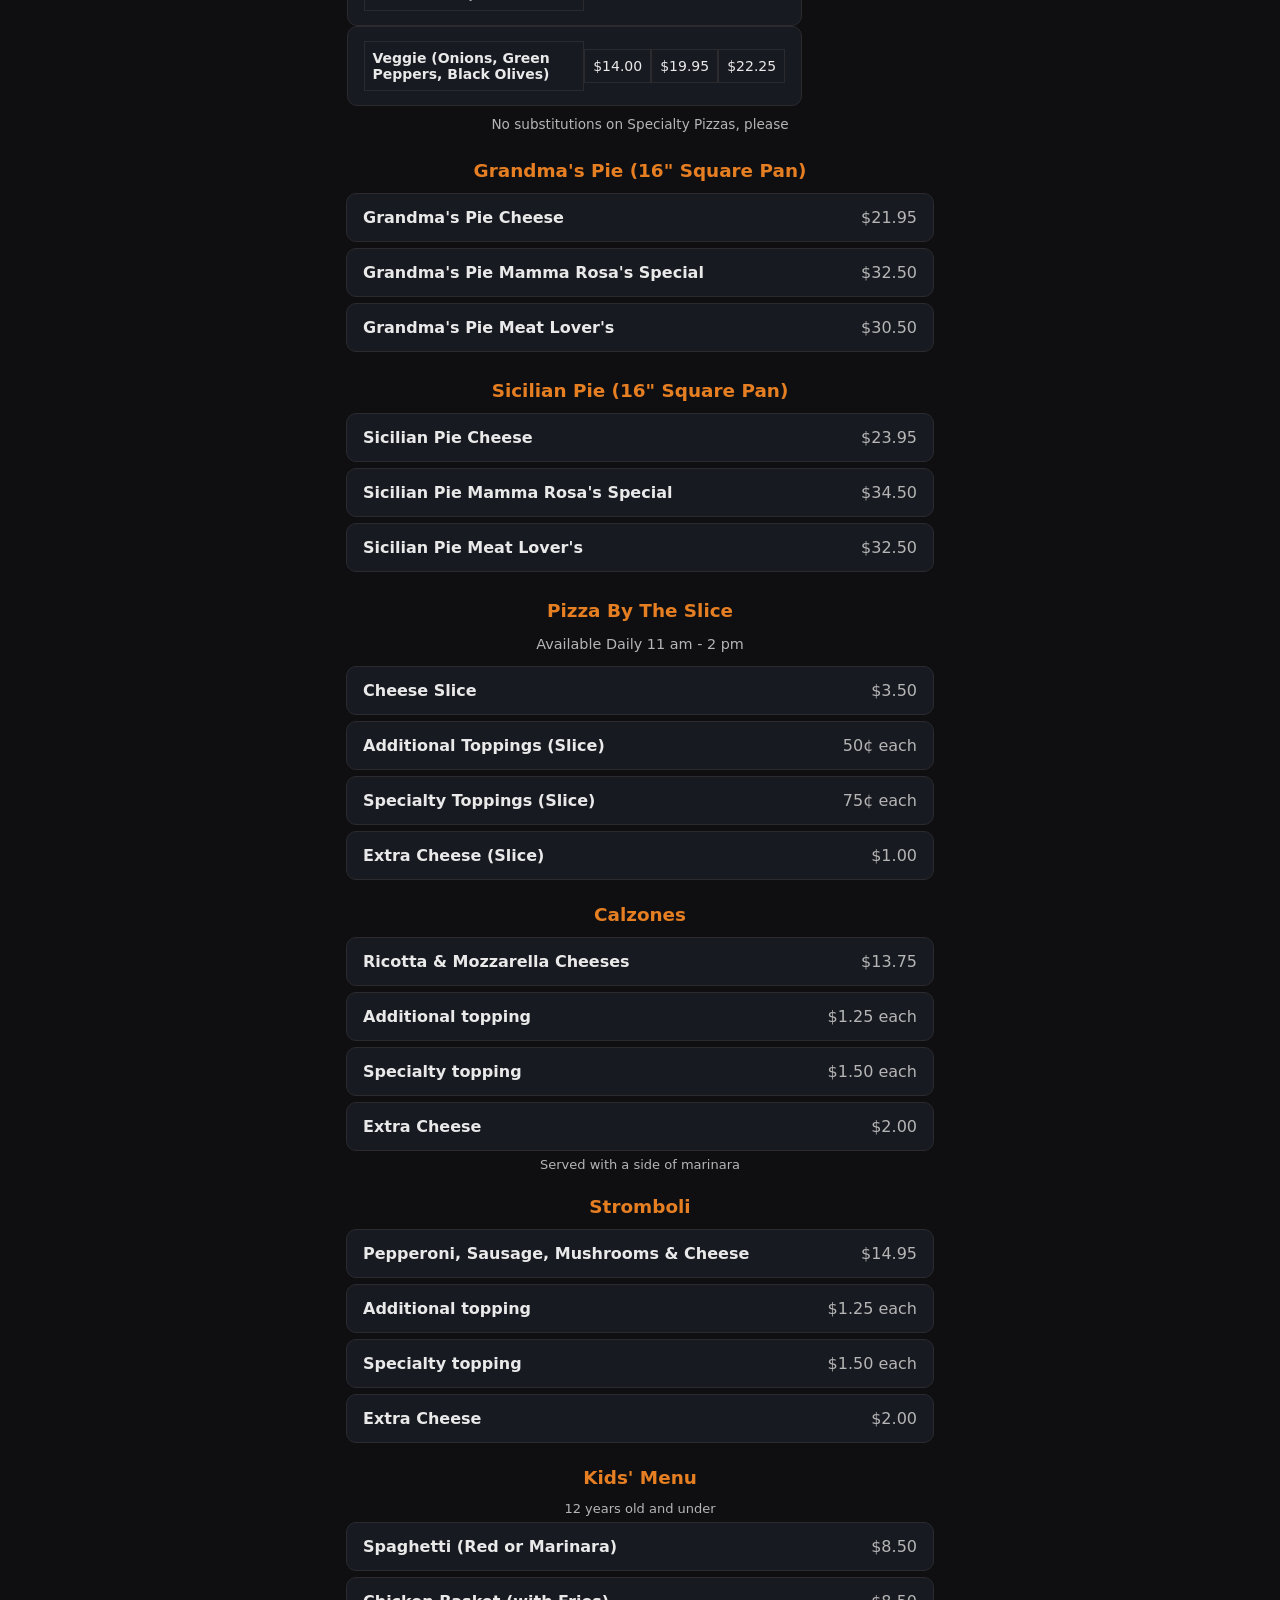
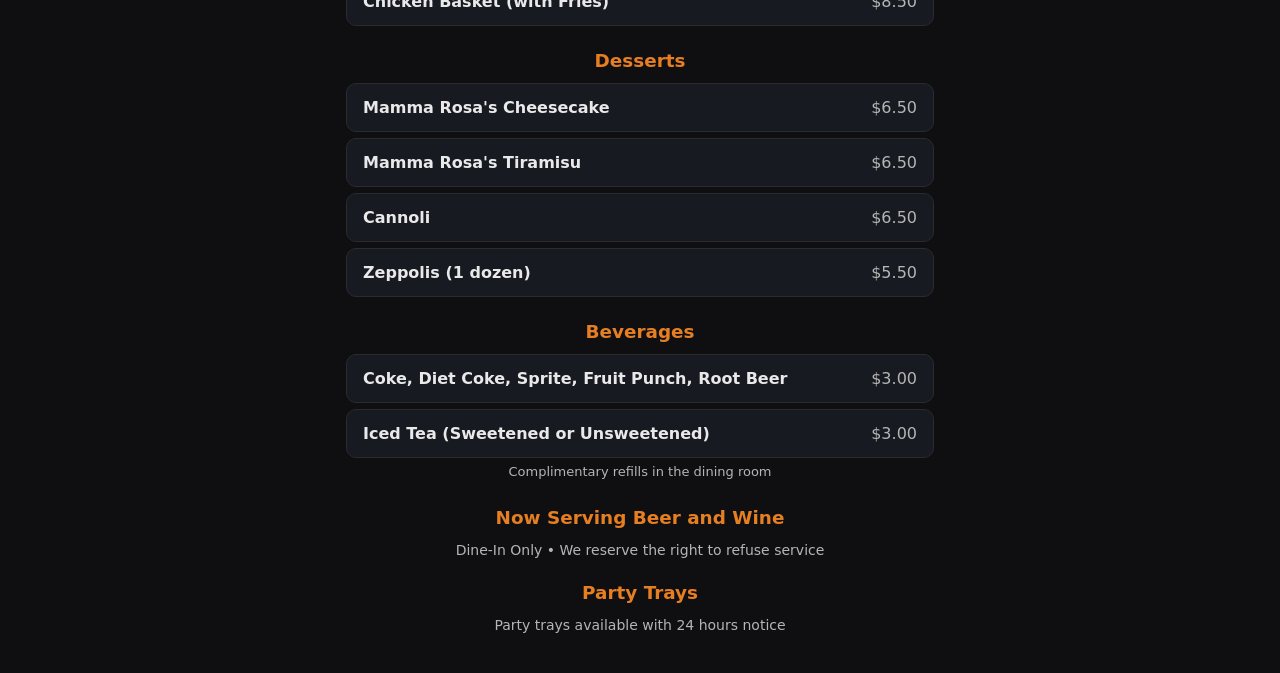
<file: index4.html>
<!DOCTYPE html>
<html lang="en">
<head>
  <meta charset="UTF-8" />
  <meta name="viewport" content="width=device-width, initial-scale=1.0"/>
  <title>Mamma Rosa's Pizzeria - Titusville</title>
  <style>
    :root {
      --bg: #0f0f12;
      --card: #181a21;
      --text: #e9e9e9;
      --muted: #b5b5b5;
      --accent: #e67e22;
      --border: #2a2a2f;
      --shadow: 0 6px 20px rgba(0,0,0,.25);
    }
    [data-theme="light"] {
      --bg: #f7f7f9;
      --card: #ffffff;
      --text: #1b1b1b;
      --muted: #555;
      --accent: #d35400;
      --border: #e2e2e7;
      --shadow: 0 6px 20px rgba(0,0,0,.08);
    }
    * { box-sizing: border-box; }
    html, body { margin: 0; padding: 0; background: var(--bg); color: var(--text); font-family: system-ui, -apple-system, "Segoe UI", Roboto, Arial, sans-serif; }
    .container { max-width: 620px; margin: 0 auto; padding: 16px; }
    header { display: flex; align-items: center; justify-content: space-between; padding: 8px 12px; position: sticky; top: 0; background: var(--bg); z-index: 50; border-bottom: 1px solid var(--border); }
    .brand img { height: 40px; }
    .theme-toggle { background: transparent; border: 0; color: var(--text); font-size: 22px; cursor: pointer; padding: 6px 10px; }
    .hours, .contact { font-size: 14px; color: var(--muted); text-align: center; }
    .section { margin: 24px 0; }
    h2 { text-align: center; font-size: 1.15rem; margin: 4px 0 12px; color: var(--accent); }
    .menu-grid { display: flex; flex-direction: column; gap: 6px; }
    .item { display: flex; justify-content: space-between; align-items: center; padding: 14px 16px; border-radius: 10px; background: var(--card); border: 1px solid var(--border); cursor: pointer; }
    .item .name { font-weight: 600; }
    .item .price { color: var(--muted); font-weight: 500; }
    table.pizza-table { width: 100%; border-collapse: collapse; margin-top: 12px; font-size: 14px; }
    table.pizza-table th, table.pizza-table td { padding: 8px; border: 1px solid var(--border); text-align: center; }
    table.pizza-table th { background: var(--accent); color: white; }
    table.pizza-table td:first-child { text-align: left; font-weight: 600; }
    .modal { display: none; position: fixed; z-index: 100; left: 0; top: 0; width: 100%; height: 100%; background: rgba(0,0,0,.65); }
    .modal-content { background: var(--card); margin: 10% auto; padding: 20px; border-radius: 12px; width: 92%; max-width: 380px; position: relative; }
    .modal-close { position: absolute; top: 10px; right: 14px; border: 0; background: transparent; font-size: 24px; cursor: pointer; color: var(--muted); }
    .modal-image { width: 100%; height: auto; border-radius: 8px; }
    .modal-desc { margin-top: 14px; font-size: 15px; line-height: 1.4; color: var(--text); }
  </style>
</head>
<body>
  <header>
    <div class="brand">
      <img src="images/mammarosas.png" alt="Mamma Rosa's Logo" />
    </div>
    <button class="theme-toggle" id="themeToggle" aria-label="Toggle theme">🌙</button>
  </header>

  <div class="container">
    <div class="hours">
      <strong>Dining Room Open and Pick-Up Hours:</strong><br>
      11:00 AM – 8:00 PM<br>
      Tuesday through Saturday<br>
      Closed Sunday and Monday
    </div>

    <div class="contact" style="margin-top:10px;">
      381 Cheney Hwy, Titusville, FL 32780
    </div>
    <div class="contact" style="margin-top:4px;">
      (321) 385-2553
    </div>

    <div class="section" id="menu">
      <h2>Appetizers</h2>
      <div class="menu-grid">
        <div class="item" data-item="Mozzarella Sticks"><span class="name">Mozzarella Sticks</span><span class="price">$8.25</span></div>
        <div class="item" data-item="Fried Calamari"><span class="name">Fried Calamari</span><span class="price">$13.95</span></div>
        <div class="item" data-item="Garlic Knots"><span class="name">Garlic Knots</span><span class="price">$6.00</span></div>
        <div class="item" data-item="Meatball or Sausage Marinara"><span class="name">Meatball or Sausage Marinara</span><span class="price">$10.00</span></div>
        <div class="item" data-item="Chicken Fingers"><span class="name">Chicken Fingers</span><span class="price">$10.95</span></div>
        <div class="item" data-item="French Fries"><span class="name">French Fries</span><span class="price">$5.75</span></div>
      </div>
    </div>

    <div class="section">
      <h2>Sides</h2>
      <div class="menu-grid">
        <div class="item" data-item="Alfredo Sauce (Side)"><span class="name">Alfredo Sauce (Side)</span><span class="price">$6.75</span></div>
        <div class="item" data-item="Marinara Sauce (Side)"><span class="name">Marinara Sauce (Side)</span><span class="price">$1.25</span></div>
      </div>
    </div>

    <div class="section">
      <h2>Salads</h2>
      <div class="menu-grid">
        <div class="item" data-item="Caesar Salad"><span class="name">Caesar Salad</span><span class="price">$7.99</span></div>
        <div class="item" data-item="Add Chicken (Salad)"><span class="name">Add Chicken</span><span class="price">$6.50</span></div>
        <div class="item" data-item="House Salad"><span class="name">House Salad</span><span class="price">$6.99</span></div>
        <div class="item" data-item="Add Chicken (House)"><span class="name">Add Chicken</span><span class="price">$6.50</span></div>
        <div class="item" data-item="Greek Salad"><span class="name">Greek Salad</span><span class="price">$15.25</span></div>
        <div class="item" data-item="Antipasto Salad"><span class="name">Antipasto Salad</span><span class="price">$15.25</span></div>
        <div class="item" data-item="Extra Dressing"><span class="name">Extra Dressing</span><span class="price">$1.25</span></div>
      </div>
    </div>

    <div class="section">
      <h2>Entrees</h2>
      <div class="menu-grid">
        <div class="item" data-item="Chicken Parmigiana with Spaghetti"><span class="name">Chicken Parmigiana with Spaghetti</span><span class="price">$19.95</span></div>
        <div class="item" data-item="Eggplant Parmigiana with Spaghetti"><span class="name">Eggplant Parmigiana with Spaghetti</span><span class="price">$19.95</span></div>
        <div class="item" data-item="Fettuccine Alfredo"><span class="name">Fettuccine Alfredo</span><span class="price">$17.95</span></div>
        <div class="item" data-item="Fettuccine Alfredo with Chicken"><span class="name">Fettuccine Alfredo with Chicken</span><span class="price">$20.95</span></div>
      </div>
    </div>

    <div class="section">
      <h2>Pasta</h2>
      <div class="menu-grid">
        <div class="item" data-item="Spaghetti"><span class="name">Spaghetti</span><span class="price">$12.00</span></div>
        <div class="item" data-item="Ziti"><span class="name">Ziti</span><span class="price">$12.00</span></div>
        <div class="item" data-item="Fettuccine"><span class="name">Fettuccine</span><span class="price">$12.00</span></div>
      </div>
      <p style="text-align:center; font-size:13px; color:var(--muted); margin-top:6px;">Any pasta with any sauce — add meatball $3.00 or sausage $4.00</p>
    </div>

    <div class="section">
      <h2>Baked Pasta</h2>
      <div class="menu-grid">
        <div class="item" data-item="Lasagna"><span class="name">Lasagna</span><span class="price">$16.50</span></div>
        <div class="item" data-item="Baked Ziti"><span class="name">Baked Ziti</span><span class="price">$16.50</span></div>
      </div>
      <p style="text-align:center; font-size:13px; color:var(--muted); margin-top:6px;">Served with tomato sauce and garlic bread</p>
    </div>

    <div class="section">
      <h2>10" Subs</h2>
      <div class="menu-grid">
        <div class="item" data-item="Meatball Parmigiana"><span class="name">Meatball Parmigiana</span><span class="price">$13.75</span></div>
        <div class="item" data-item="Chicken Parmigiana (subs)"><span class="name">Chicken Parmigiana</span><span class="price">$13.75</span></div>
        <div class="item" data-item="Sausage Parmigiana"><span class="name">Sausage Parmigiana</span><span class="price">$13.75</span></div>
        <div class="item" data-item="Eggplant Parmigiana (subs)"><span class="name">Eggplant Parmigiana</span><span class="price">$13.75</span></div>
        <div class="item" data-item="Extra Eggplant"><span class="name">Extra Eggplant</span><span class="price">$6.50</span></div>
        <div class="item" data-item="Sausage & Peppers"><span class="name">Sausage & Peppers</span><span class="price">$13.75</span></div>
        <div class="item" data-item="Philly Cheesesteak"><span class="name">Philly Cheesesteak</span><span class="price">$13.75</span></div>
        <div class="item" data-item="Extra steak"><span class="name">Extra steak</span><span class="price">$6.50</span></div>
        <div class="item" data-item="Italian"><span class="name">Italian</span><span class="price">$13.75</span></div>
      </div>
    </div>

    <div class="section">
      <h2>Pizza</h2>
      <p style="text-align:center; font-size:0.9rem; color:var(--muted); margin-bottom:8px;">
        Regular Toppings 12" $2.00 • 18" $2.75 • 20" $3.00<br>
        Regular 1/2 Toppings 12" $2.00 • 18" $2.25 • 20" $2.50<br>
        Pepperoni, Sausage, Ham, Bacon, Mushrooms, Onions, Green Peppers, Black Olives<br><br>
        Specialty Toppings 12" $2.50 • 18" $3.25 • 20" $3.50<br>
        Pineapple, Spinach, Pepperoncini, Banana Peppers, Anchovies<br>
        Extra Ricotta Cheese, Mozzarella Cheese, Meatball, Tomato $4.00 (subject to change)
      </p>

      <table class="pizza-table">
        <thead>
          <tr>
            <th></th>
            <th>12"</th>
            <th>18"</th>
            <th>20"</th>
          </tr>
        </thead>
        <tbody>
          <tr class="item" data-item="Cheese Pizza"><td>Cheese Pizza (Mozzarella Cheese and Sauce)</td><td>$12.00</td><td>$18.00</td><td>$20.00</td></tr>
          <tr class="item" data-item="White Pizza"><td>White Pizza (Garlic Butter, Mozzarella &amp; Ricotta Cheeses)</td><td>$14.00</td><td>$19.95</td><td>$22.25</td></tr>
          <tr class="item" data-item="Tomato & Basil Pizza"><td>Tomato &amp; Basil Pizza (Garlic Butter, Fresh Tomatoes, Basil)</td><td>$14.00</td><td>$20.95</td><td>$23.25</td></tr>
          <tr class="item" data-item="Meat Lovers Pizza"><td>Meat Lovers Pizza (Pepperoni, Sausage, Ham, Bacon)</td><td>$17.00</td><td>$23.95</td><td>$25.25</td></tr>
          <tr class="item" data-item="Hawaiian"><td>Hawaiian (Ham &amp; Pineapple)</td><td>$14.00</td><td>$19.95</td><td>$22.25</td></tr>
          <tr class="item" data-item="Mamma Rosa's Special"><td>Mamma Rosa's Special (Pepperoni, Sausage, Ham, Bacon, Mushrooms, Onions, Green Peppers, Black Olives)</td><td>$19.00</td><td>$26.25</td><td>$28.25</td></tr>
          <tr class="item" data-item="Veggie"><td>Veggie (Onions, Green Peppers, Black Olives)</td><td>$14.00</td><td>$19.95</td><td>$22.25</td></tr>
        </tbody>
      </table>
      <p style="text-align:center; font-size:0.85rem; color:var(--muted); margin-top:10px;">No substitutions on Specialty Pizzas, please</p>

      <h2 style="margin-top:28px;">Grandma's Pie (16" Square Pan)</h2>
      <div class="menu-grid">
        <div class="item" data-item="Grandma's Pie Cheese"><span class="name">Grandma's Pie Cheese</span><span class="price">$21.95</span></div>
        <div class="item" data-item="Grandma's Pie Mamma Rosa's Special"><span class="name">Grandma's Pie Mamma Rosa's Special</span><span class="price">$32.50</span></div>
        <div class="item" data-item="Grandma's Pie Meat Lover's"><span class="name">Grandma's Pie Meat Lover's</span><span class="price">$30.50</span></div>
      </div>

      <h2 style="margin-top:28px;">Sicilian Pie (16" Square Pan)</h2>
      <div class="menu-grid">
        <div class="item" data-item="Sicilian Pie Cheese"><span class="name">Sicilian Pie Cheese</span><span class="price">$23.95</span></div>
        <div class="item" data-item="Sicilian Pie Mamma Rosa's Special"><span class="name">Sicilian Pie Mamma Rosa's Special</span><span class="price">$34.50</span></div>
        <div class="item" data-item="Sicilian Pie Meat Lover's"><span class="name">Sicilian Pie Meat Lover's</span><span class="price">$32.50</span></div>
      </div>

      <h2 style="margin-top:28px;">Pizza By The Slice</h2>
      <p style="text-align:center; font-size:0.9rem; color:var(--muted);">Available Daily 11 am - 2 pm</p>
      <div class="menu-grid">
        <div class="item" data-item="Cheese Slice"><span class="name">Cheese Slice</span><span class="price">$3.50</span></div>
        <div class="item" data-item="Additional Toppings (Slice)"><span class="name">Additional Toppings (Slice)</span><span class="price">50¢ each</span></div>
        <div class="item" data-item="Specialty Toppings (Slice)"><span class="name">Specialty Toppings (Slice)</span><span class="price">75¢ each</span></div>
        <div class="item" data-item="Extra Cheese (Slice)"><span class="name">Extra Cheese (Slice)</span><span class="price">$1.00</span></div>
      </div>
    </div>

    <div class="section">
      <h2>Calzones</h2>
      <div class="menu-grid">
        <div class="item" data-item="Calzone Ricotta & Mozzarella"><span class="name">Ricotta & Mozzarella Cheeses</span><span class="price">$13.75</span></div>
        <div class="item" data-item="Additional Topping (Calzone)"><span class="name">Additional topping</span><span class="price">$1.25 each</span></div>
        <div class="item" data-item="Specialty Topping (Calzone)"><span class="name">Specialty topping</span><span class="price">$1.50 each</span></div>
        <div class="item" data-item="Extra Cheese (Calzone)"><span class="name">Extra Cheese</span><span class="price">$2.00</span></div>
      </div>
      <p style="text-align:center; font-size:13px; color:var(--muted); margin-top:6px;">Served with a side of marinara</p>
    </div>

    <div class="section">
      <h2>Stromboli</h2>
      <div class="menu-grid">
        <div class="item" data-item="Stromboli"><span class="name">Pepperoni, Sausage, Mushrooms &amp; Cheese</span><span class="price">$14.95</span></div>
        <div class="item" data-item="Additional Topping (Stromboli)"><span class="name">Additional topping</span><span class="price">$1.25 each</span></div>
        <div class="item" data-item="Specialty Topping (Stromboli)"><span class="name">Specialty topping</span><span class="price">$1.50 each</span></div>
        <div class="item" data-item="Extra Cheese (Stromboli)"><span class="name">Extra Cheese</span><span class="price">$2.00</span></div>
      </div>
    </div>

    <div class="section">
      <h2>Kids' Menu</h2>
      <p style="text-align:center; font-size:13px; color:var(--muted); margin-bottom:6px;">12 years old and under</p>
      <div class="menu-grid">
        <div class="item" data-item="Kids Spaghetti"><span class="name">Spaghetti (Red or Marinara)</span><span class="price">$8.50</span></div>
        <div class="item" data-item="Kids Chicken Basket"><span class="name">Chicken Basket (with Fries)</span><span class="price">$8.50</span></div>
      </div>
    </div>

    <div class="section">
      <h2>Desserts</h2>
      <div class="menu-grid">
        <div class="item" data-item="Mamma Rosa's Cheesecake"><span class="name">Mamma Rosa's Cheesecake</span><span class="price">$6.50</span></div>
        <div class="item" data-item="Mamma Rosa's Tiramisu"><span class="name">Mamma Rosa's Tiramisu</span><span class="price">$6.50</span></div>
        <div class="item" data-item="Cannoli"><span class="name">Cannoli</span><span class="price">$6.50</span></div>
        <div class="item" data-item="Zeppolis"><span class="name">Zeppolis (1 dozen)</span><span class="price">$5.50</span></div>
      </div>
    </div>

    <div class="section">
      <h2>Beverages</h2>
      <div class="menu-grid">
        <div class="item" data-item="Beverages"><span class="name">Coke, Diet Coke, Sprite, Fruit Punch, Root Beer</span><span class="price">$3.00</span></div>
        <div class="item" data-item="Iced Tea"><span class="name">Iced Tea (Sweetened or Unsweetened)</span><span class="price">$3.00</span></div>
      </div>
      <p style="text-align:center; font-size:13px; color:var(--muted); margin-top:6px;">Complimentary refills in the dining room</p>
    </div>

    <div class="section" style="text-align:center;">
      <h2 style="margin-top:28px;">Now Serving Beer and Wine</h2>
      <p style="color:var(--muted); font-size:14px;">Dine-In Only • We reserve the right to refuse service</p>
    </div>

    <div class="section">
      <h2>Party Trays</h2>
      <p style="text-align:center; font-size:14px; color:var(--muted);">Party trays available with 24 hours notice</p>
    </div>
  </div>

  <div id="modals-root"></div>

  <script>
    const themeBtn = document.getElementById('themeToggle');
    const root = document.documentElement;
    function setTheme(mode) {
      if (mode === 'light') {
        root.setAttribute('data-theme', 'light');
        themeBtn.textContent = '🌞';
        localStorage.setItem('theme', 'light');
      } else {
        root.setAttribute('data-theme', 'dark');
        themeBtn.textContent = '🌙';
        localStorage.setItem('theme', 'dark');
      }
    }
    const saved = localStorage.getItem('theme') || 'dark';
    setTheme(saved);
    themeBtn.addEventListener('click', () => {
      const current = root.getAttribute('data-theme');
      setTheme(current === 'dark' ? 'light' : 'dark');
    });

    const items = [
      {name:'Mozzarella Sticks',price:'8.25',desc:'Crispy breaded mozzarella sticks with marinara sauce.'},
      {name:'Fried Calamari',price:'13.95',desc:'Golden fried calamari with marinara or lemon.'},
      {name:'Garlic Knots',price:'6.00',desc:'Fresh dough knots brushed with garlic butter.'},
      {name:'Meatball or Sausage Marinara',price:'10.00',desc:'Homemade meatballs or sausage in marinara.'},
      {name:'Chicken Fingers',price:'10.95',desc:'Breaded chicken tenders with dipping sauce.'},
      {name:'French Fries',price<|eos|>
</file>
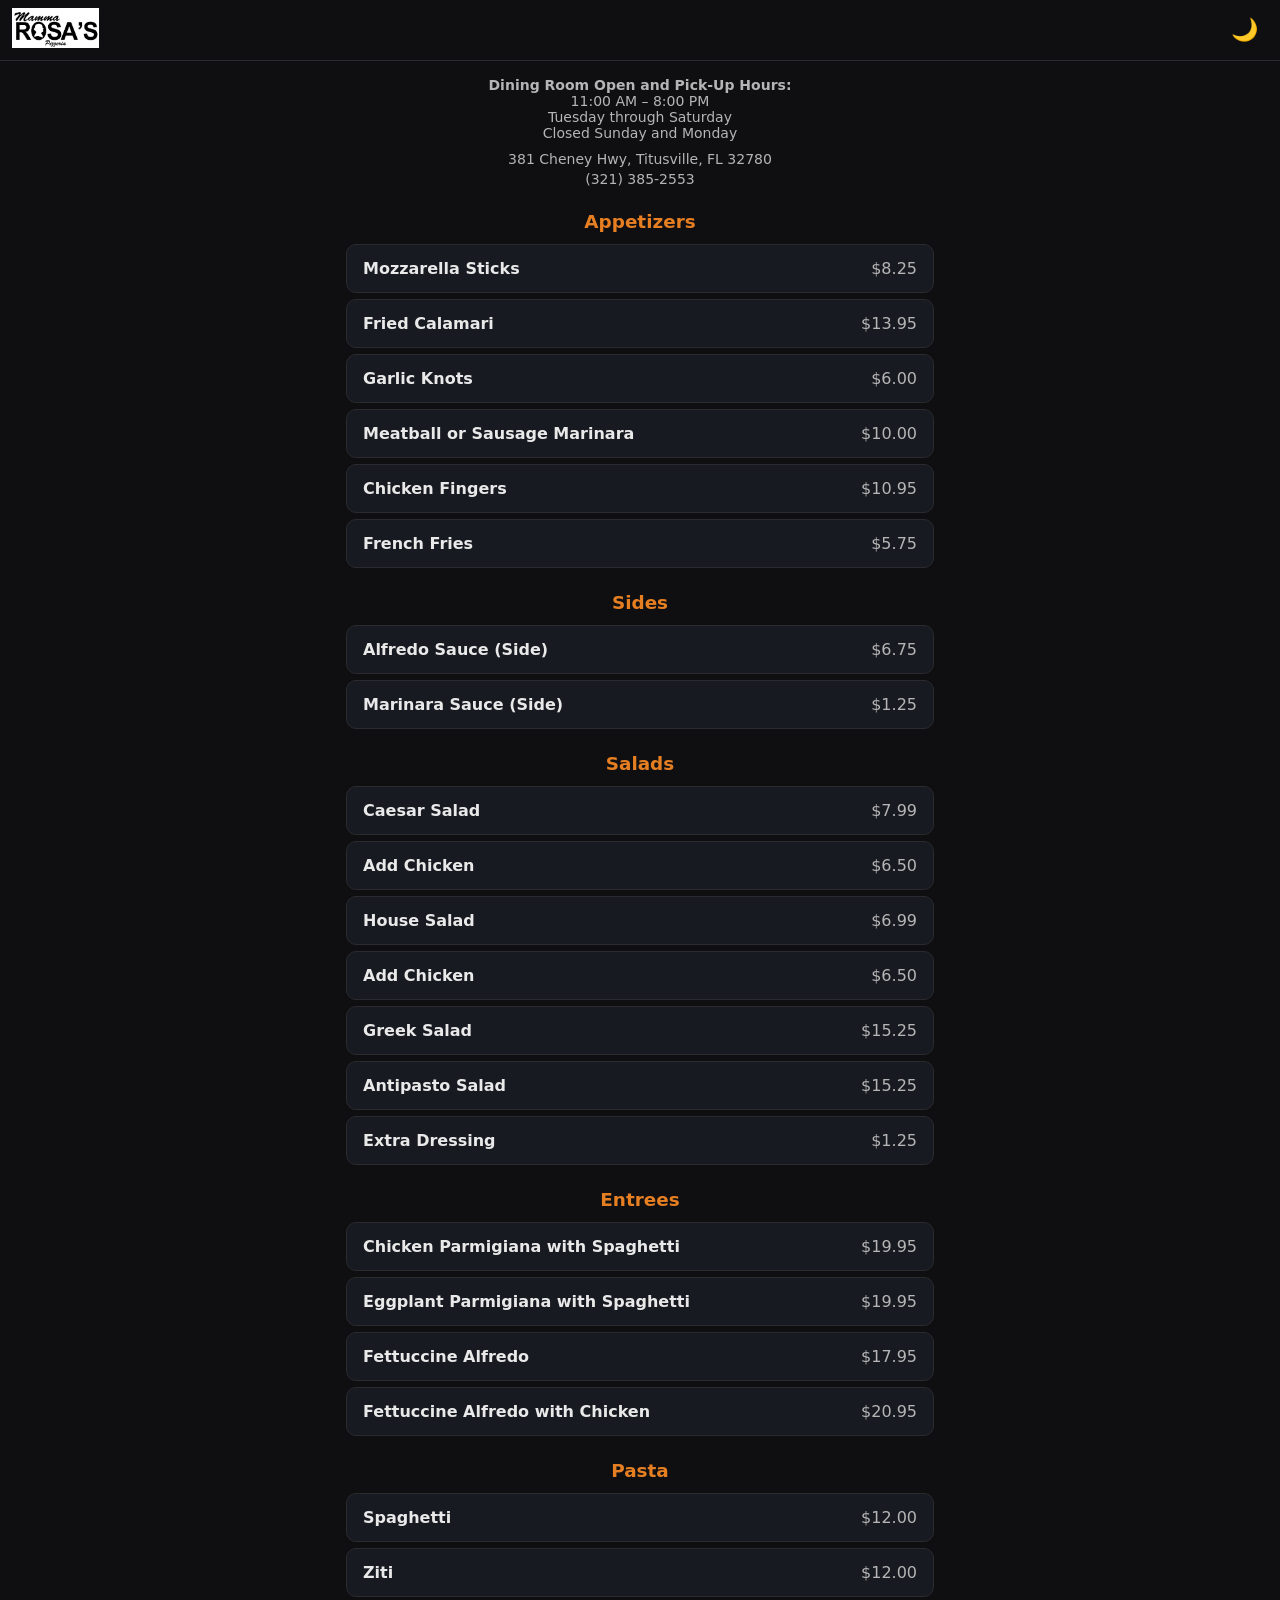
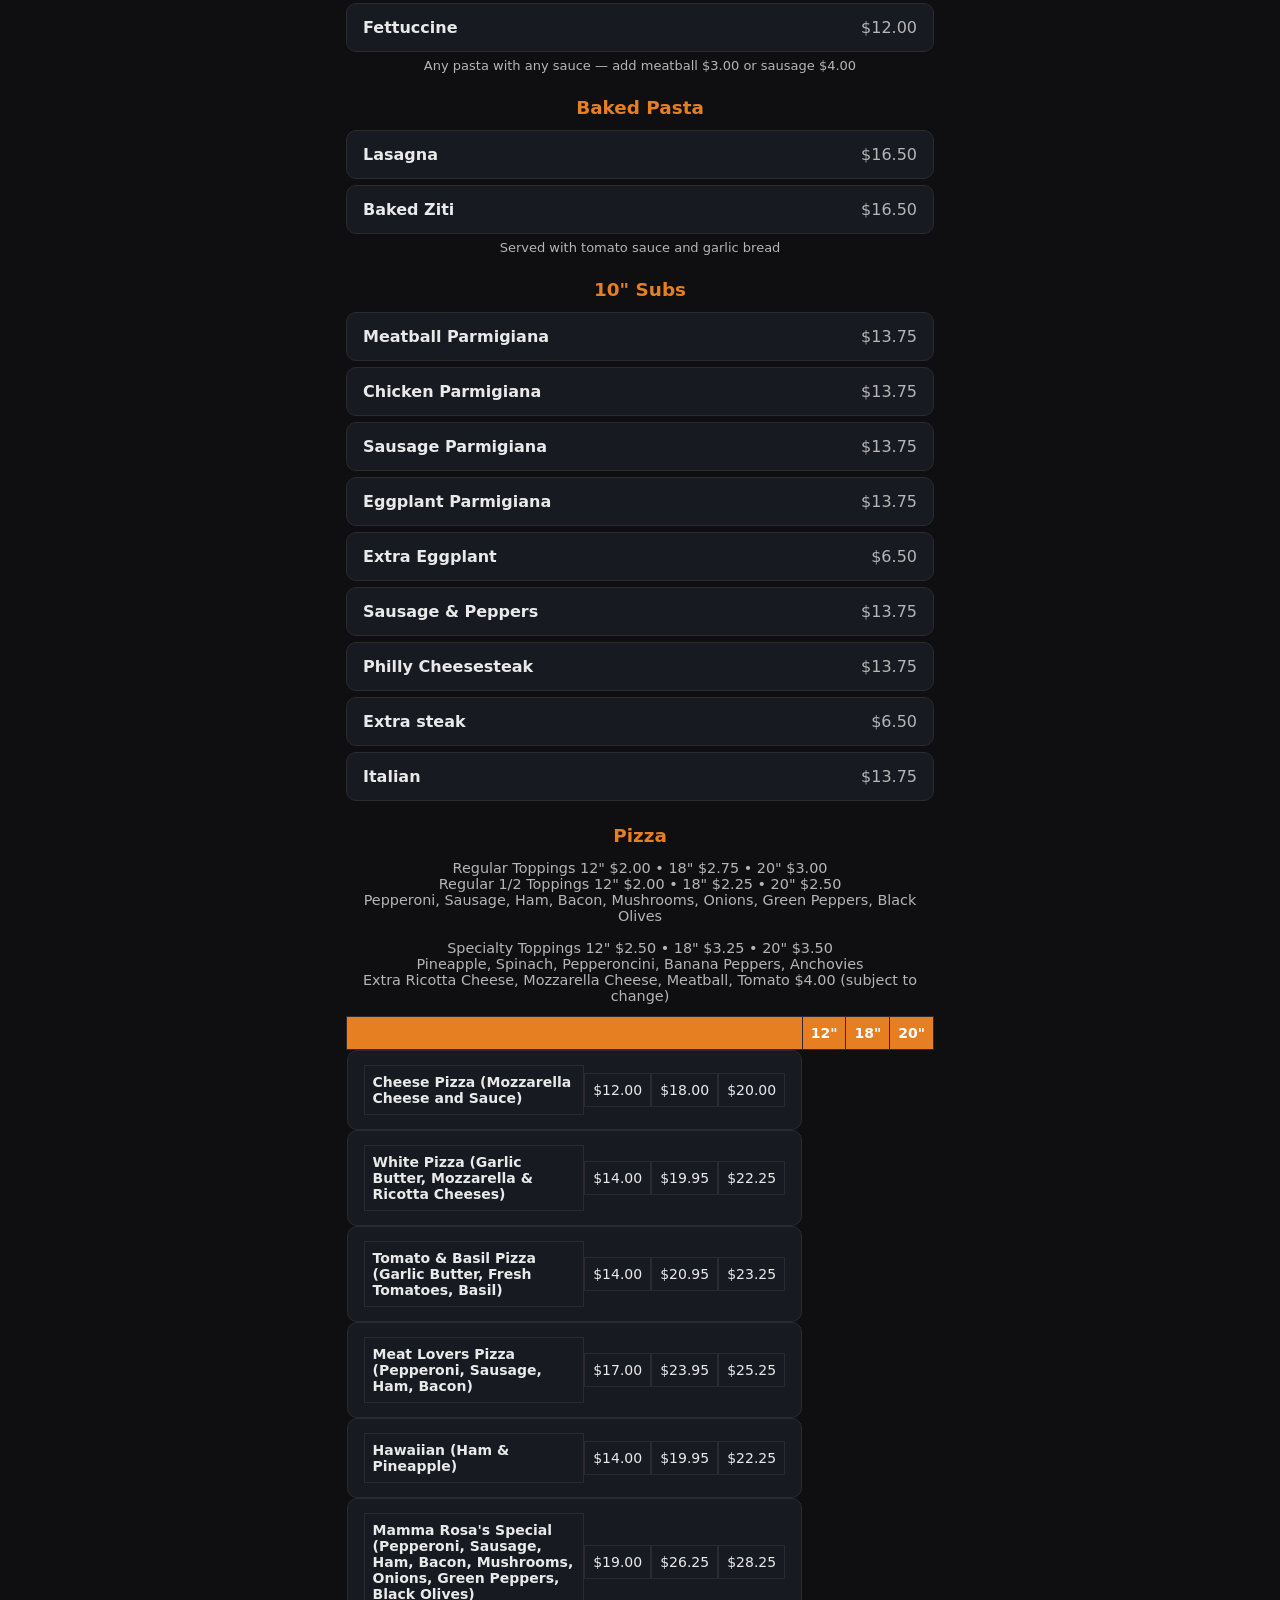
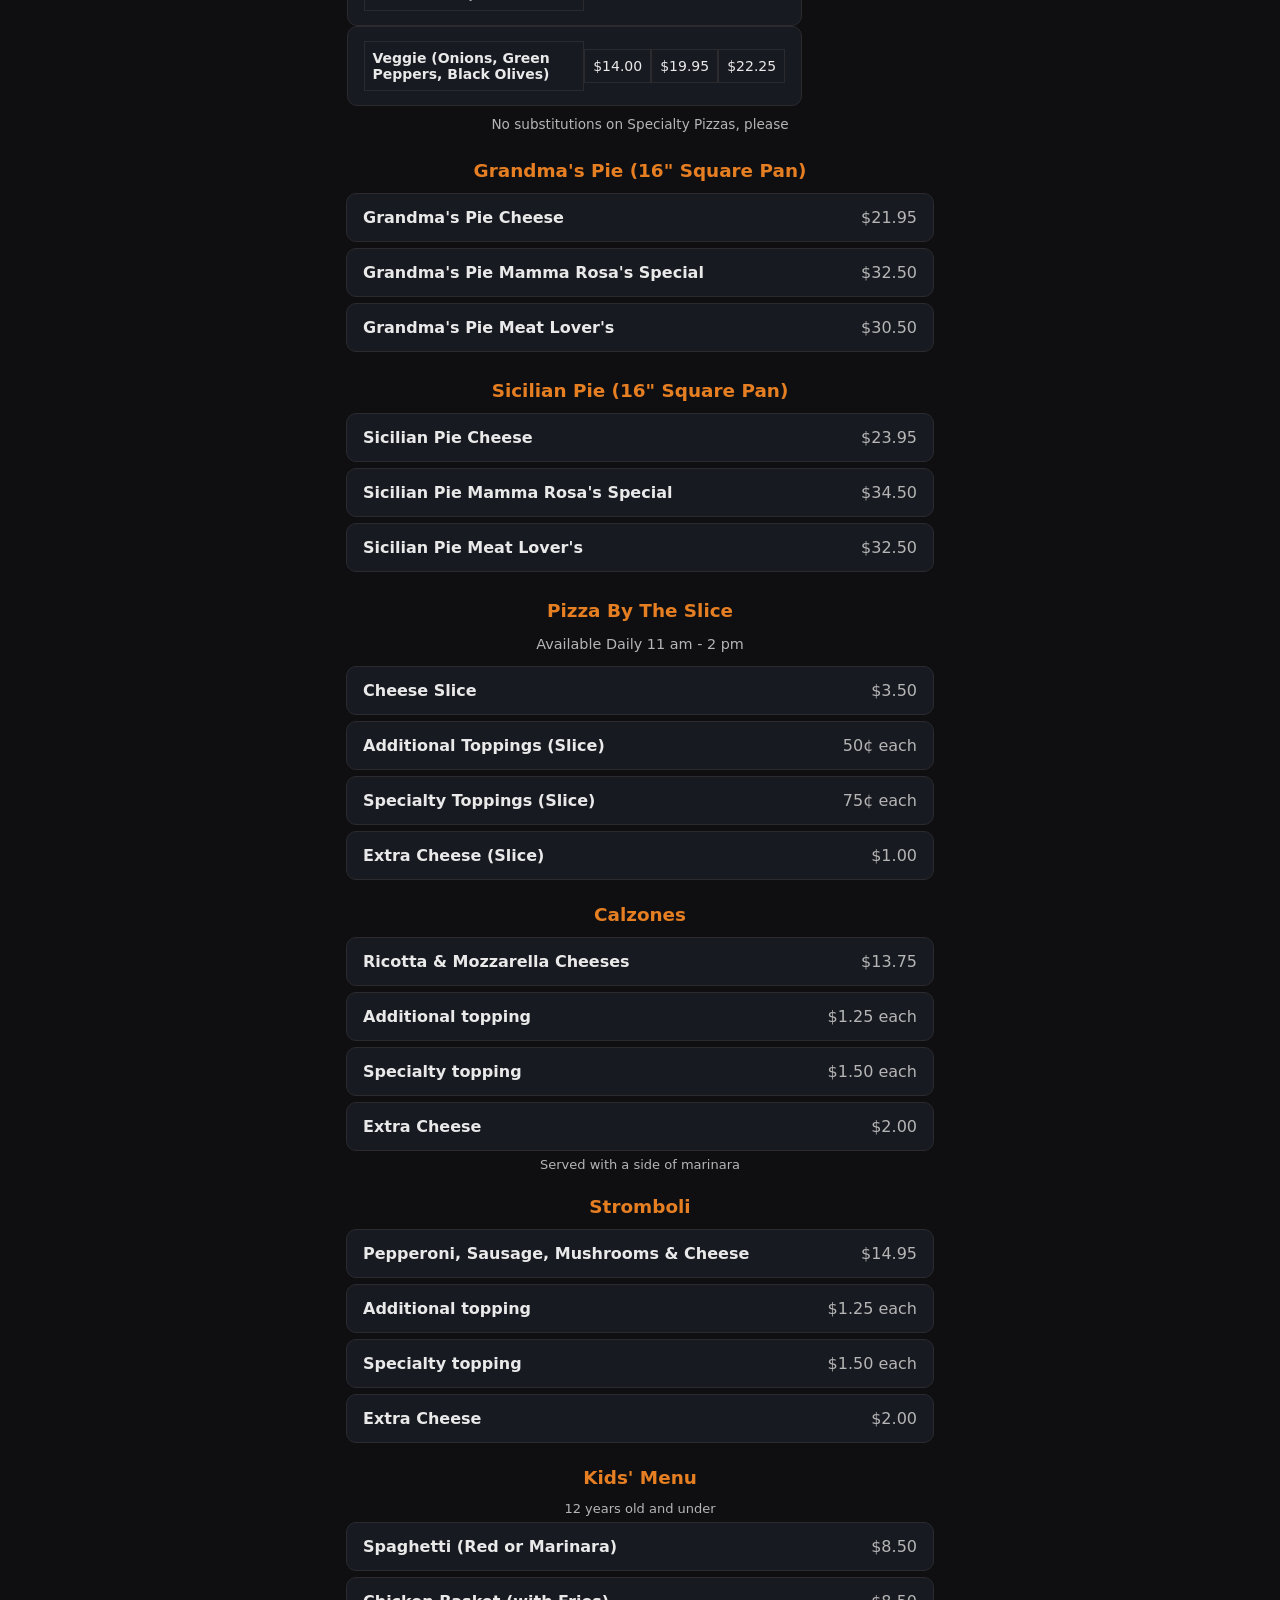
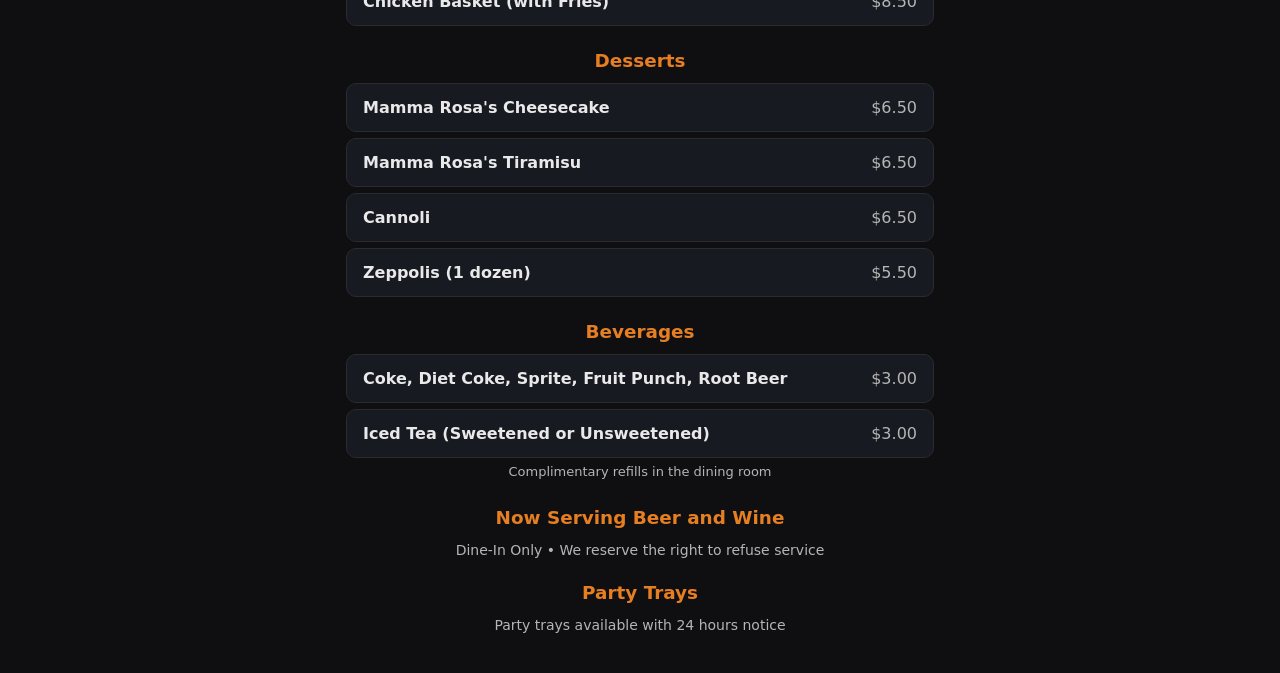
<file: index5.html>
<!DOCTYPE html>
<html lang="en">
<head>
  <meta charset="UTF-8" />
  <meta name="viewport" content="width=device-width, initial-scale=1.0"/>
  <title>Mamma Rosa's Pizzeria - Titusville</title>
  <style>
    :root {
      --bg: #0f0f12; --card: #181a21; --text: #e9e9e9; --muted: #b5b5b5;
      --accent: #e67e22; --border: #2a2a2f; --shadow: 0 6px 20px rgba(0,0,0,.25);
    }
    [data-theme="light"] {
      --bg: #f7f7f9; --card: #ffffff; --text: #1b1b1b; --muted: #555;
      --accent: #d35400; --border: #e2e2e7; --shadow: 0 6px 20px rgba(0,0,0,.08);
    }
    * { box-sizing: border-box; }
    html, body { margin: 0; padding: 0; background: var(--bg); color: var(--text);
      font-family: system-ui, -apple-system, "Segoe UI", Roboto, Arial, sans-serif; }
    .container { max-width: 620px; margin: 0 auto; padding: 16px; }
    header { display: flex; align-items: center; justify-content: space-between;
      padding: 8px 12px; position: sticky; top: 0; background: var(--bg);
      z-index: 50; border-bottom: 1px solid var(--border); }
    .brand img { height: 40px; }
    .theme-toggle { background: transparent; border: 0; color: var(--text);
      font-size: 22px; cursor: pointer; padding: 6px 10px; }
    .hours, .contact { font-size: 14px; color: var(--muted); text-align: center; }
    .section { margin: 24px 0; }
    h2 { text-align: center; font-size: 1.15rem; margin: 4px 0 12px; color: var(--accent); }
    .menu-grid { display: flex; flex-direction: column; gap: 6px; }
    .item { display: flex; justify-content: space-between; align-items: center;
      padding: 14px 16px; border-radius: 10px; background: var(--card);
      border: 1px solid var(--border); cursor: pointer; }
    .item .name { font-weight: 600; }
    .item .price { color: var(--muted); font-weight: 500; }
    table.pizza-table { width: 100%; border-collapse: collapse; margin-top: 12px; font-size: 14px; }
    table.pizza-table th, table.pizza-table td { padding: 8px; border: 1px solid var(--border); text-align: center; }
    table.pizza-table th { background: var(--accent); color: white; }
    table.pizza-table td:first-child { text-align: left; font-weight: 600; }
    .modal { display: none; position: fixed; z-index: 100; left: 0; top: 0;
      width: 100%; height: 100%; background: rgba(0,0,0,.65); }
    .modal-content { background: var(--card); margin: 10% auto; padding: 20px;
      border-radius: 12px; width: 92%; max-width: 380px; position: relative; }
    .modal-close { position: absolute; top: 10px; right: 14px; border: 0; background: transparent;
      font-size: 24px; cursor: pointer; color: var(--muted); }
    .modal-image { width: 100%; height: auto; border-radius: 8px; }
    .modal-desc { margin-top: 14px; font-size: 15px; line-height: 1.4; color: var(--text); }
  </style>
</head>
<body>
  <header>
    <div class="brand"><img src="images/mammarosas.png" alt="Mamma Rosa's Logo" /></div>
    <button class="theme-toggle" id="themeToggle" aria-label="Toggle theme">🌙</button>
  </header>

  <div class="container">
    <div class="hours">
      <strong>Dining Room Open and Pick-Up Hours:</strong><br>
      11:00 AM – 8:00 PM<br>Tuesday through Saturday<br>Closed Sunday and Monday
    </div>
    <div class="contact" style="margin-top:10px;">381 Cheney Hwy, Titusville, FL 32780</div>
    <div class="contact" style="margin-top:4px;">(321) 385-2553</div>

    <!-- Appetizers -->
    <div class="section">
      <h2>Appetizers</h2>
      <div class="menu-grid">
        <div class="item" data-item="Mozzarella Sticks"><span class="name">Mozzarella Sticks</span><span class="price">$8.25</span></div>
        <div class="item" data-item="Fried Calamari"><span class="name">Fried Calamari</span><span class="price">$13.95</span></div>
        <div class="item" data-item="Garlic Knots"><span class="name">Garlic Knots</span><span class="price">$6.00</span></div>
        <div class="item" data-item="Meatball or Sausage Marinara"><span class="name">Meatball or Sausage Marinara</span><span class="price">$10.00</span></div>
        <div class="item" data-item="Chicken Fingers"><span class="name">Chicken Fingers</span><span class="price">$10.95</span></div>
        <div class="item" data-item="French Fries"><span class="name">French Fries</span><span class="price">$5.75</span></div>
      </div>
    </div>

    <!-- Sides -->
    <div class="section">
      <h2>Sides</h2>
      <div class="menu-grid">
        <div class="item" data-item="Alfredo Sauce (Side)"><span class="name">Alfredo Sauce (Side)</span><span class="price">$6.75</span></div>
        <div class="item" data-item="Marinara Sauce (Side)"><span class="name">Marinara Sauce (Side)</span><span class="price">$1.25</span></div>
      </div>
    </div>

    <!-- Salads -->
    <div class="section">
      <h2>Salads</h2>
      <div class="menu-grid">
        <div class="item" data-item="Caesar Salad"><span class="name">Caesar Salad</span><span class="price">$7.99</span></div>
        <div class="item" data-item="Add Chicken (Salad)"><span class="name">Add Chicken</span><span class="price">$6.50</span></div>
        <div class="item" data-item="House Salad"><span class="name">House Salad</span><span class="price">$6.99</span></div>
        <div class="item" data-item="Add Chicken (House)"><span class="name">Add Chicken</span><span class="price">$6.50</span></div>
        <div class="item" data-item="Greek Salad"><span class="name">Greek Salad</span><span class="price">$15.25</span></div>
        <div class="item" data-item="Antipasto Salad"><span class="name">Antipasto Salad</span><span class="price">$15.25</span></div>
        <div class="item" data-item="Extra Dressing"><span class="name">Extra Dressing</span><span class="price">$1.25</span></div>
      </div>
    </div>

    <!-- Entrees -->
    <div class="section">
      <h2>Entrees</h2>
      <div class="menu-grid">
        <div class="item" data-item="Chicken Parmigiana with Spaghetti"><span class="name">Chicken Parmigiana with Spaghetti</span><span class="price">$19.95</span></div>
        <div class="item" data-item="Eggplant Parmigiana with Spaghetti"><span class="name">Eggplant Parmigiana with Spaghetti</span><span class="price">$19.95</span></div>
        <div class="item" data-item="Fettuccine Alfredo"><span class="name">Fettuccine Alfredo</span><span class="price">$17.95</span></div>
        <div class="item" data-item="Fettuccine Alfredo with Chicken"><span class="name">Fettuccine Alfredo with Chicken</span><span class="price">$20.95</span></div>
      </div>
    </div>

    <!-- Pasta -->
    <div class="section">
      <h2>Pasta</h2>
      <div class="menu-grid">
        <div class="item" data-item="Spaghetti"><span class="name">Spaghetti</span><span class="price">$12.00</span></div>
        <div class="item" data-item="Ziti"><span class="name">Ziti</span><span class="price">$12.00</span></div>
        <div class="item" data-item="Fettuccine"><span class="name">Fettuccine</span><span class="price">$12.00</span></div>
      </div>
      <p style="text-align:center; font-size:13px; color:var(--muted); margin-top:6px;">Any pasta with any sauce — add meatball $3.00 or sausage $4.00</p>
    </div>

    <!-- Baked Pasta -->
    <div class="section">
      <h2>Baked Pasta</h2>
      <div class="menu-grid">
        <div class="item" data-item="Lasagna"><span class="name">Lasagna</span><span class="price">$16.50</span></div>
        <div class="item" data-item="Baked Ziti"><span class="name">Baked Ziti</span><span class="price">$16.50</span></div>
      </div>
      <p style="text-align:center; font-size:13px; color:var(--muted); margin-top:6px;">Served with tomato sauce and garlic bread</p>
    </div>

    <!-- 10" Subs -->
    <div class="section">
      <h2>10" Subs</h2>
      <div class="menu-grid">
        <div class="item" data-item="Meatball Parmigiana"><span class="name">Meatball Parmigiana</span><span class="price">$13.75</span></div>
        <div class="item" data-item="Chicken Parmigiana (subs)"><span class="name">Chicken Parmigiana</span><span class="price">$13.75</span></div>
        <div class="item" data-item="Sausage Parmigiana"><span class="name">Sausage Parmigiana</span><span class="price">$13.75</span></div>
        <div class="item" data-item="Eggplant Parmigiana (subs)"><span class="name">Eggplant Parmigiana</span><span class="price">$13.75</span></div>
        <div class="item" data-item="Extra Eggplant"><span class="name">Extra Eggplant</span><span class="price">$6.50</span></div>
        <div class="item" data-item="Sausage & Peppers"><span class="name">Sausage & Peppers</span><span class="price">$13.75</span></div>
        <div class="item" data-item="Philly Cheesesteak"><span class="name">Philly Cheesesteak</span><span class="price">$13.75</span></div>
        <div class="item" data-item="Extra steak"><span class="name">Extra steak</span><span class="price">$6.50</span></div>
        <div class="item" data-item="Italian"><span class="name">Italian</span><span class="price">$13.75</span></div>
      </div>
    </div>

    <!-- Pizza section with full table -->
    <div class="section">
      <h2>Pizza</h2>
      <p style="text-align:center; font-size:0.9rem; color:var(--muted); margin-bottom:8px;">
        Regular Toppings 12" $2.00 • 18" $2.75 • 20" $3.00<br>
        Regular 1/2 Toppings 12" $2.00 • 18" $2.25 • 20" $2.50<br>
        Pepperoni, Sausage, Ham, Bacon, Mushrooms, Onions, Green Peppers, Black Olives<br><br>
        Specialty Toppings 12" $2.50 • 18" $3.25 • 20" $3.50<br>
        Pineapple, Spinach, Pepperoncini, Banana Peppers, Anchovies<br>
        Extra Ricotta Cheese, Mozzarella Cheese, Meatball, Tomato $4.00 (subject to change)
      </p>
      <table class="pizza-table">
        <thead>
          <tr><th></th><th>12"</th><th>18"</th><th>20"</th></tr>
        </thead>
        <tbody>
          <tr class="item" data-item="Cheese Pizza"><td>Cheese Pizza (Mozzarella Cheese and Sauce)</td><td>$12.00</td><td>$18.00</td><td>$20.00</td></tr>
          <tr class="item" data-item="White Pizza"><td>White Pizza (Garlic Butter, Mozzarella &amp; Ricotta Cheeses)</td><td>$14.00</td><td>$19.95</td><td>$22.25</td></tr>
          <tr class="item" data-item="Tomato & Basil Pizza"><td>Tomato &amp; Basil Pizza (Garlic Butter, Fresh Tomatoes, Basil)</td><td>$14.00</td><td>$20.95</td><td>$23.25</td></tr>
          <tr class="item" data-item="Meat Lovers Pizza"><td>Meat Lovers Pizza (Pepperoni, Sausage, Ham, Bacon)</td><td>$17.00</td><td>$23.95</td><td>$25.25</td></tr>
          <tr class="item" data-item="Hawaiian"><td>Hawaiian (Ham &amp; Pineapple)</td><td>$14.00</td><td>$19.95</td><td>$22.25</td></tr>
          <tr class="item" data-item="Mamma Rosa's Special"><td>Mamma Rosa's Special (Pepperoni, Sausage, Ham, Bacon, Mushrooms, Onions, Green Peppers, Black Olives)</td><td>$19.00</td><td>$26.25</td><td>$28.25</td></tr>
          <tr class="item" data-item="Veggie"><td>Veggie (Onions, Green Peppers, Black Olives)</td><td>$14.00</td><td>$19.95</td><td>$22.25</td></tr>
        </tbody>
      </table>
      <p style="text-align:center; font-size:0.85rem; color:var(--muted); margin-top:10px;">No substitutions on Specialty Pizzas, please</p>

      <!-- Grandma's Pie -->
      <h2 style="margin-top:28px;">Grandma's Pie (16" Square Pan)</h2>
      <div class="menu-grid">
        <div class="item" data-item="Grandma's Pie Cheese"><span class="name">Grandma's Pie Cheese</span><span class="price">$21.95</span></div>
        <div class="item" data-item="Grandma's Pie Mamma Rosa's Special"><span class="name">Grandma's Pie Mamma Rosa's Special</span><span class="price">$32.50</span></div>
        <div class="item" data-item="Grandma's Pie Meat Lover's"><span class="name">Grandma's Pie Meat Lover's</span><span class="price">$30.50</span></div>
      </div>

      <!-- Sicilian Pie -->
      <h2 style="margin-top:28px;">Sicilian Pie (16" Square Pan)</h2>
      <div class="menu-grid">
        <div class="item" data-item="Sicilian Pie Cheese"><span class="name">Sicilian Pie Cheese</span><span class="price">$23.95</span></div>
        <div class="item" data-item="Sicilian Pie Mamma Rosa's Special"><span class="name">Sicilian Pie Mamma Rosa's Special</span><span class="price">$34.50</span></div>
        <div class="item" data-item="Sicilian Pie Meat Lover's"><span class="name">Sicilian Pie Meat Lover's</span><span class="price">$32.50</span></div>
      </div>

      <!-- Pizza By The Slice -->
      <h2 style="margin-top:28px;">Pizza By The Slice</h2>
      <p style="text-align:center; font-size:0.9rem; color:var(--muted);">Available Daily 11 am - 2 pm</p>
      <div class="menu-grid">
        <div class="item" data-item="Cheese Slice"><span class="name">Cheese Slice</span><span class="price">$3.50</span></div>
        <div class="item" data-item="Additional Toppings (Slice)"><span class="name">Additional Toppings (Slice)</span><span class="price">50¢ each</span></div>
        <div class="item" data-item="Specialty Toppings (Slice)"><span class="name">Specialty Toppings (Slice)</span><span class="price">75¢ each</span></div>
        <div class="item" data-item="Extra Cheese (Slice)"><span class="name">Extra Cheese (Slice)</span><span class="price">$1.00</span></div>
      </div>
    </div>

    <!-- Calzones -->
    <div class="section">
      <h2>Calzones</h2>
      <div class="menu-grid">
        <div class="item" data-item="Calzone Ricotta & Mozzarella"><span class="name">Ricotta & Mozzarella Cheeses</span><span class="price">$13.75</span></div>
        <div class="item" data-item="Additional Topping (Calzone)"><span class="name">Additional topping</span><span class="price">$1.25 each</span></div>
        <div class="item" data-item="Specialty Topping (Calzone)"><span class="name">Specialty topping</span><span class="price">$1.50 each</span></div>
        <div class="item" data-item="Extra Cheese (Calzone)"><span class="name">Extra Cheese</span><span class="price">$2.00</span></div>
      </div>
      <p style="text-align:center; font-size:13px; color:var(--muted); margin-top:6px;">Served with a side of marinara</p>
    </div>

    <!-- Stromboli -->
    <div class="section">
      <h2>Stromboli</h2>
      <div class="menu-grid">
        <div class="item" data-item="Stromboli"><span class="name">Pepperoni, Sausage, Mushrooms &amp; Cheese</span><span class="price">$14.95</span></div>
        <div class="item" data-item="Additional Topping (Stromboli)"><span class="name">Additional topping</span><span class="price">$1.25 each</span></div>
        <div class="item" data-item="Specialty Topping (Stromboli)"><span class="name">Specialty topping</span><span class="price">$1.50 each</span></div>
        <div class="item" data-item="Extra Cheese (Stromboli)"><span class="name">Extra Cheese</span><span class="price">$2.00</span></div>
      </div>
    </div>

    <!-- Kids' Menu -->
    <div class="section">
      <h2>Kids' Menu</h2>
      <p style="text-align:center; font-size:13px; color:var(--muted); margin-bottom:6px;">12 years old and under</p>
      <div class="menu-grid">
        <div class="item" data-item="Kids Spaghetti"><span class="name">Spaghetti (Red or Marinara)</span><span class="price">$8.50</span></div>
        <div class="item" data-item="Kids Chicken Basket"><span class="name">Chicken Basket (with Fries)</span><span class="price">$8.50</span></div>
      </div>
    </div>

    <!-- Desserts -->
    <div class="section">
      <h2>Desserts</h2>
      <div class="menu-grid">
        <div class="item" data-item="Mamma Rosa's Cheesecake"><span class="name">Mamma Rosa's Cheesecake</span><span class="price">$6.50</span></div>
        <div class="item" data-item="Mamma Rosa's Tiramisu"><span class="name">Mamma Rosa's Tiramisu</span><span class="price">$6.50</span></div>
        <div class="item" data-item="Cannoli"><span class="name">Cannoli</span><span class="price">$6.50</span></div>
        <div class="item" data-item="Zeppolis"><span class="name">Zeppolis (1 dozen)</span><span class="price">$5.50</span></div>
      </div>
    </div>

    <!-- Beverages -->
    <div class="section">
      <h2>Beverages</h2>
      <div class="menu-grid">
        <div class="item" data-item="Beverages"><span class="name">Coke, Diet Coke, Sprite, Fruit Punch, Root Beer</span><span class="price">$3.00</span></div>
        <div class="item" data-item="Iced Tea"><span class="name">Iced Tea (Sweetened or Unsweetened)</span><span class="price">$3.00</span></div>
      </div>
      <p style="text-align:center; font-size:13px; color:var(--muted); margin-top:6px;">Complimentary refills in the dining room</p>
    </div>

    <div class="section" style="text-align:center;">
      <h2 style="margin-top:28px;">Now Serving Beer and Wine</h2>
      <p style="color:var(--muted); font-size:14px;">Dine-In Only • We reserve the right to refuse service</p>
    </div>

    <div class="section">
      <h2>Party Trays</h2>
      <p style="text-align:center; font-size:14px; color:var(--muted);">Party trays available with 24 hours notice</p>
    </div>
  </div>

  <div id="modals-root"></div>

  <script>
    const themeBtn = document.getElementById('themeToggle');
    const root = document.documentElement;
    function setTheme(mode) {
      root.setAttribute('data-theme', mode);
      themeBtn.textContent = mode === 'light' ? '🌞' : '🌙';
      localStorage.setItem('theme', mode);
    }
    setTheme(localStorage.getItem('theme') || 'dark');
    themeBtn.addEventListener('click', () => setTheme(root.getAttribute('data-theme') === 'light' ? 'dark' : 'light'));

    const items = [
      {name:'Mozzarella Sticks',desc:'Crispy breaded mozzarella sticks with marinara sauce.'},
      {name:'Fried Calamari',desc:'Golden fried calamari with marinara or lemon.'},
      {name:'Garlic Knots',desc:'Fresh dough knots brushed with garlic butter.'},
      {name:'Meatball or Sausage Marinara',desc:'Homemade meatballs or sausage in marinara.'},
      {name:'Chicken Fingers',desc:'Breaded chicken tenders with dipping sauce.'},
      {name:'French Fries',desc:'Crispy golden french fries.'},
      {name:'Alfredo Sauce (Side)',desc:'Creamy alfredo sauce on the side.'},
      {name:'Marinara Sauce (Side)',desc:'Rich tomato marinara sauce.'},
      {name:'Caesar Salad',desc:'Crisp romaine with caesar dressing and croutons.'},
      {name:'Add Chicken (Salad)',desc:'Add grilled chicken to any salad.'},
      {name:'House Salad',desc:'Fresh mixed greens with your choice of dressing.'},
      {name:'Add Chicken (House)',desc:'Add grilled chicken to any salad.'},
      {name:'Greek Salad',desc:'Fresh lettuce, tomato, onion, pepperoncini, kalamata olives, ham, salami, feta.'},
      {name:'Antipasto Salad',desc:'Fresh lettuce, tomato, ham, salami, olives, pepperoncini, mozzarella.'},
      {name:'Extra Dressing',desc:'Additional dressing choice.'},
      {name:'Chicken Parmigiana with Spaghetti',desc:'Breaded chicken with marinara and melted mozzarella over spaghetti.'},
      {name:'Eggplant Parmigiana with Spaghetti',desc:'Breaded eggplant with marinara and melted mozzarella over spaghetti.'},
      {name:'Fettuccine Alfredo',desc:'Fettuccine in creamy alfredo sauce.'},
      {name:'Fettuccine Alfredo with Chicken',desc:'Fettuccine alfredo topped with grilled chicken.'},
      {name:'Spaghetti',desc:'Classic spaghetti pasta.'},
      {name:'Ziti',desc:'Ziti pasta.'},
      {name:'Fettuccine',desc:'Fettuccine pasta.'},
      {name:'Lasagna',desc:'Layered lasagna with meat, cheese and sauce.'},
      {name:'Baked Ziti',desc:'Baked ziti with tomato sauce and cheese.'},
      {name:'Meatball Parmigiana',desc:'Meatball sub with marinara and melted cheese.'},
      {name:'Chicken Parmigiana (subs)',desc:'Chicken parmigiana sub.'},
      {name:'Sausage Parmigiana',desc:'Sausage parmigiana sub.'},
      {name:'Eggplant Parmigiana (subs)',desc:'Eggplant parmigiana sub.'},
      {name:'Extra Eggplant',desc:'Extra eggplant portion.'},
      {name:'Sausage & Peppers',desc:'Sausage and peppers sub.'},
      {name:'Philly Cheesesteak',desc:'Green peppers, onions, mushrooms, mozzarella cheese.'},
      {name:'Extra steak',desc:'Extra steak portion.'},
      {name:'Italian',desc:'Ham, salami, pepperoni, cheese, lettuce, tomato, onion, oil & vinegar.'},
      {name:'Cheese Pizza',desc:'Mozzarella cheese and sauce.'},
      {name:'White Pizza',desc:'Garlic butter, mozzarella and ricotta cheeses.'},
      {name:'Tomato & Basil Pizza',desc:'Garlic butter, fresh tomatoes, basil.'},
      {name:'Meat Lovers Pizza',desc:'Pepperoni, sausage, ham, bacon.'},
      {name:'Hawaiian',desc:'Ham and pineapple.'},
      {name:"Mamma Rosa's Special",desc:'Pepperoni, sausage, ham, bacon, mushrooms, onions, green peppers, black olives.'},
      {name:'Veggie',desc:'Onions, green peppers, black olives.'},
      {name:"Grandma's Pie Cheese",desc:'Thin square pan pizza with cheese.'},
      {name:"Grandma's Pie Mamma Rosa's Special",desc:'Pepperoni, sausage, ham, bacon, mushrooms, onions, green peppers, black olives.'},
      {name:"Grandma's Pie Meat Lover's",desc:'Pepperoni, sausage, ham, bacon.'},
      {name:'Sicilian Pie Cheese',desc:'Thick square pan cheese pizza.'},
      {name:'Sicilian Pie Mamma Rosa's Special',desc:'Pepperoni, sausage, ham, bacon, mushrooms, onions, green peppers, black olives.'},
      {name:'Sicilian Pie Meat Lover's',desc:'Pepperoni, sausage, ham, bacon.'},
      {name:'Cheese Slice',desc:'Cheese pizza slice.'},
      {name:'Additional Toppings (Slice)',desc:'Regular toppings on a slice.'},
      {name:'Specialty Toppings (Slice)',desc:'Specialty toppings on a slice.'},
      {name:'Extra Cheese (Slice)',desc:'Extra cheese on a slice.'},
      {name:'Calzone Ricotta & Mozzarella',desc:'Ricotta and mozzarella cheeses in a calzone.'},
      {name:'Additional Topping (Calzone)',desc:'Additional regular topping.'},
      {name:'Specialty Topping (Calzone)',desc:'Additional specialty topping.'},
      {name:'Extra Cheese (Calzone)',desc:'Extra cheese in calzone.'},
      {name:'Stromboli',desc:'Pepperoni, sausage, mushrooms and cheese.'},
      {name:'Additional Topping (Stromboli)',desc:'Additional regular topping.'},
      {name:'Specialty Topping (Stromboli)',desc:'Additional specialty topping.'},
      {name:'Extra Cheese (Stromboli)',desc:'Extra cheese.'},
      {name:'Kids Spaghetti',desc:'Spaghetti with red or marinara sauce.'},
      {name:'Kids Chicken Basket',desc:'Chicken basket with fries.'},
      {name:"Mamma Rosa's Cheesecake",desc:'Creamy homemade cheesecake.'},
      {name:"Mamma Rosa's Tiramisu",desc:'Classic tiramisu dessert.'},
      {name:'Cannoli',desc:'Crispy cannoli shell with sweet ricotta filling.'},
      {name:'Zeppolis',desc:'Italian fried doughnuts, one dozen.'},
      {name:'Beverages',desc:'Coke, diet coke, sprite, fruit punch, root beer.'},
      {name:'Iced Tea',desc:'Sweetened or unsweetened iced tea.'}
    ];

    function createModal(item) {
      const modal = document.createElement('div');
      modal.className = 'modal';
      modal.innerHTML = `
        <div class="modal-content">
          <button class="modal-close">×</button>
          <img src="images/icon-192.png" class="modal-image" alt="${item.name}">
          <div class="modal-desc"><strong>${item.name}</strong><br>${item.desc || 'Fresh and made to order.'}</div>
        </div>`;
      modal.onclick = () => modal.style.display = 'none';
      modal.querySelector('.modal-close').onclick = e => { e.stopImmediatePropagation(); modal.style.display = 'none'; };
      document.getElementById('modals-root').appendChild(modal);
      return modal;
    }

    document.querySelectorAll('.item').forEach(el => {
      const name = el.dataset.item;
      const item = items.find(i => i.name === name) || {name, desc: 'Fresh and made to order.'};
      el.onclick = () => createModal(item).style.display = 'block';
    });
  </script>
</body>
</html>
</file>
